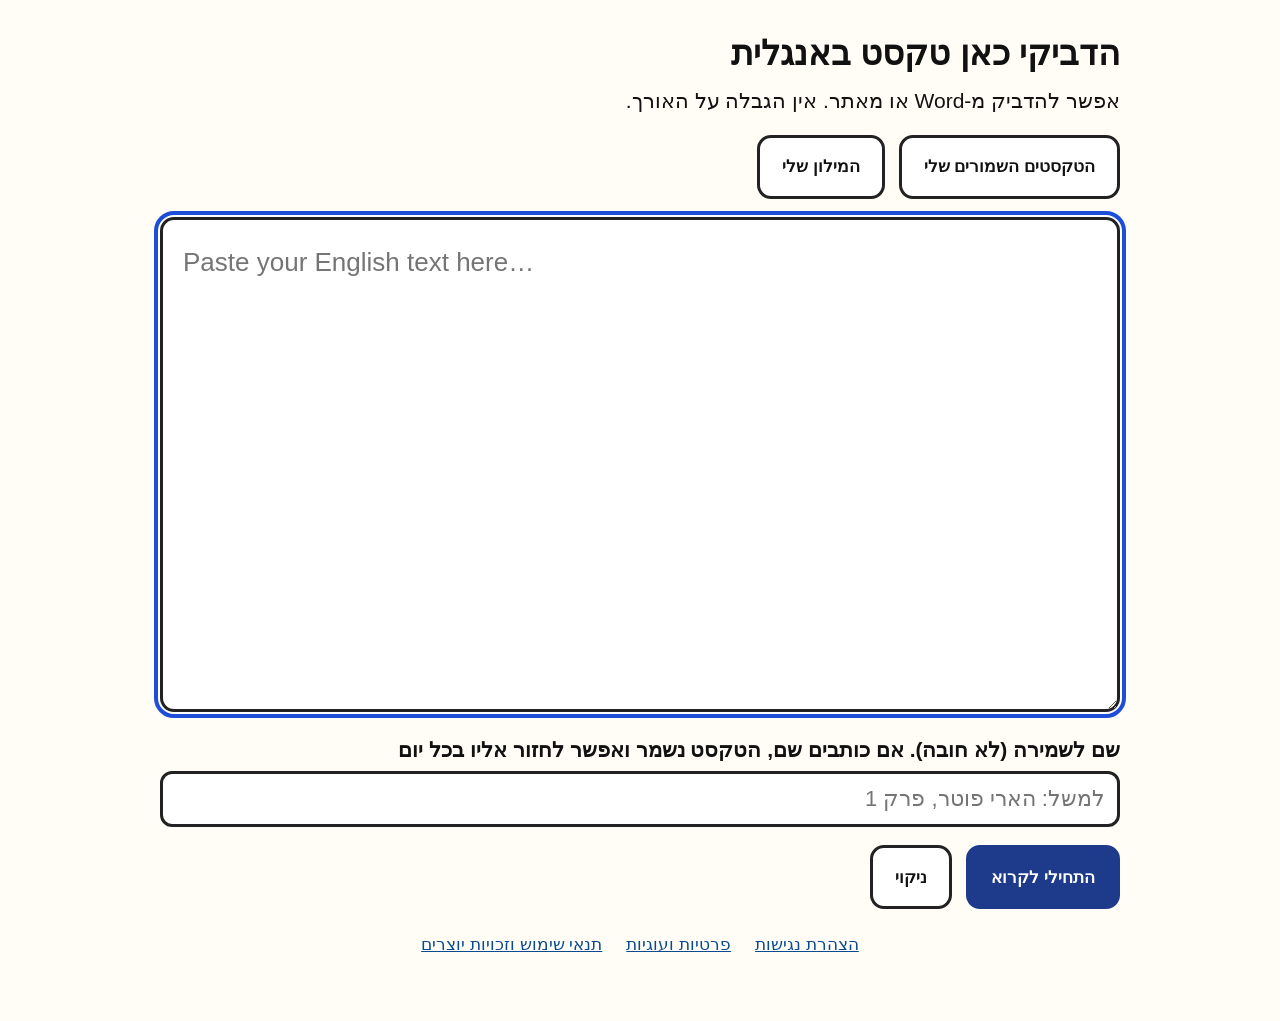
<file: index.html>
<!doctype html>
<html lang="he" dir="rtl" data-site-name="שומעת וקוראת">
<head>
<meta charset="utf-8">
<meta name="viewport" content="width=device-width, initial-scale=1, viewport-fit=cover">
<meta name="robots" content="noindex">
<meta http-equiv="Content-Security-Policy" content="default-src 'self'; script-src 'self'; style-src 'self'; img-src 'self' data:; connect-src 'self' https://translate.googleapis.com; font-src 'self'; object-src 'none'; base-uri 'self'; form-action 'none'">
<title>שומעת וקוראת</title>
<link rel="stylesheet" href="css/a11y-base.css">
<link rel="stylesheet" href="css/base.css">
<link rel="stylesheet" href="css/screens.css">
<link rel="stylesheet" href="css/dialogs.css">
<link rel="stylesheet" href="css/library.css">
<link rel="stylesheet" href="css/pocket.css">
<link rel="stylesheet" href="css/notes.css">
<link rel="stylesheet" href="css/text-edit.css">
<link rel="stylesheet" href="css/phone.css">
<script src="js/shared/error-boundary.js"></script>
</head>
<body>

<!-- ============ מסך הדבקה ============ -->
<main id="editView" hidden>
  <h1>הדביקי כאן טקסט באנגלית</h1>
  <p class="sub">אפשר להדביק מ-Word או מאתר. אין הגבלה על האורך.</p>
  <div class="shelfRow">
    <button class="btn wide" id="libBtn" type="button">הטקסטים השמורים שלי</button>
    <button class="btn wide" type="button" data-open-pocket>המילון שלי</button>
  </div>
  <textarea id="src" lang="en" dir="ltr" spellcheck="false" aria-label="תיבת טקסט באנגלית" placeholder="Paste your English text here…"></textarea>
  <div class="saveRow">
    <label class="saveLabel" for="saveName">שם לשמירה (לא חובה). אם כותבים שם, הטקסט נשמר ואפשר לחזור אליו בכל יום</label>
    <input id="saveName" type="text" maxlength="60" autocomplete="off" placeholder="למשל: הארי פוטר, פרק 1">
  </div>
  <div class="row">
    <button class="btn wide primary" id="startBtn" type="button">התחילי לקרוא</button>
    <button class="btn wide" id="clearBtn" type="button">ניקוי</button>
    <button class="btn wide" id="backBtn" type="button" hidden>חזרה לטקסט הקודם</button>
    <span id="count" aria-live="polite"></span>
  </div>
  <nav class="site-legal" aria-label="מידע משפטי"><a href="legal/accessibility.html">הצהרת נגישות</a><a href="legal/privacy.html">פרטיות ועוגיות</a><a href="legal/terms.html">תנאי שימוש וזכויות יוצרים</a></nav>
</main>

<!-- ============ מסך הקריאה ============ -->
<main id="readView" hidden>
  <a class="skip-link" href="#page">דילוג לטקסט</a>
  <h1 class="sr-only">הטקסט לקריאה</h1>
  <div id="topbar">
    <button class="btn small wide" id="newBtn" type="button">טקסט חדש</button>
    <button class="btn small wide" id="setBtn" type="button">הגדרות</button>
    <button class="btn small sz" id="fontDown" type="button" aria-label="הקטנת הטקסט">A−</button>
    <button class="btn small sz" id="fontUp" type="button" aria-label="הגדלת הטקסט">A+</button>
    <span class="spacer"></span>
    <span id="where" aria-live="off"></span>
    <div id="prog"><div id="progFill"></div></div>
  </div>

  <div id="titleBar">
    <label class="sr-only" for="textTitle">כותרת הטקסט</label>
    <input id="textTitle" type="text" maxlength="60" autocomplete="off" placeholder="כותרת לטקסט (עברית או אנגלית)">
    <div id="textTools">
      <button class="btn small" id="editBtn" type="button" aria-label="עריכת הטקסט">עריכה</button>
      <button class="btn small" id="noteBtn" type="button">הערה</button>
    </div>
  </div>

  <section id="editPane" aria-label="עריכת הטקסט">
    <p class="editHint">אפשר למחוק, להקליד, להוסיף מילים או הערות בסוגריים. השינוי נשמר רק אחרי לחיצה על "שמירה".</p>
    <div class="editBtns">
      <button class="btn small wide primary" id="editSaveStart" type="button">שמירה והקראה מההתחלה</button>
      <button class="btn small wide" id="editSaveHere" type="button">שמירה והמשך מאותו מקום</button>
      <button class="btn small wide" id="editClear" type="button">מחיקת כל הטקסט</button>
      <button class="btn small wide" id="editCancel" type="button">ביטול</button>
    </div>
    <label class="sr-only" for="editText">עריכת הטקסט</label>
    <textarea id="editText" lang="en" dir="ltr" spellcheck="false"></textarea>
  </section>

  <div id="page" tabindex="0" role="region" aria-label="הטקסט לקריאה"><div id="text" lang="en"></div></div>

  <div id="controls">
    <div id="nav">
      <button class="btn flip" id="sPrev" type="button" aria-label="משפט אחורה">
        <svg aria-hidden="true" focusable="false" viewBox="0 0 24 24"><path d="M3 5l9 7-9 7zM12 5l9 7-9 7z"/></svg>משפט</button>
      <button class="btn flip" id="wPrev" type="button" aria-label="מילה אחורה">
        <svg aria-hidden="true" focusable="false" viewBox="0 0 24 24"><path d="M7 4l12 8-12 8z"/></svg>מילה</button>

      <button class="btn wide primary" id="playBtn" type="button" aria-label="הפעלה">
        <svg aria-hidden="true" focusable="false" id="icPlay" viewBox="0 0 24 24"><path d="M7 4l12 8-12 8z"/></svg>
        <svg aria-hidden="true" focusable="false" id="icPause" viewBox="0 0 24 24" hidden><rect x="6" y="4" width="4.5" height="16"/><rect x="13.5" y="4" width="4.5" height="16"/></svg>
        <span id="playTxt">הפעלה</span></button>

      <button class="btn" id="wNext" type="button" aria-label="מילה קדימה">
        <svg aria-hidden="true" focusable="false" viewBox="0 0 24 24"><path d="M7 4l12 8-12 8z"/></svg>מילה</button>
      <button class="btn" id="sNext" type="button" aria-label="משפט קדימה">
        <svg aria-hidden="true" focusable="false" viewBox="0 0 24 24"><path d="M3 5l9 7-9 7zM12 5l9 7-9 7z"/></svg>משפט</button>
    </div>
    <button class="btn small wide" id="moreBtn" type="button" aria-expanded="false" aria-controls="tools">מהירות, מילון ועוד ▲</button>
    <div id="tools">
      <button class="btn flip" id="pPrev" type="button" aria-label="פסקה אחורה">
        <svg aria-hidden="true" focusable="false" viewBox="0 0 24 24"><path d="M3 5l11 7-11 7z"/><rect x="17" y="5" width="3.5" height="14"/></svg>פסקה</button>
      <button class="btn" id="pNext" type="button" aria-label="פסקה קדימה">
        <svg aria-hidden="true" focusable="false" viewBox="0 0 24 24"><path d="M3 5l11 7-11 7z"/><rect x="17" y="5" width="3.5" height="14"/></svg>פסקה</button>
      <div class="speed">
        <span>מהירות</span>
        <button class="btn small" id="rateDown" type="button" aria-label="לאט יותר">−</button>
        <span id="rateVal" aria-live="polite">0.65</span>
        <button class="btn small" id="rateUp" type="button" aria-label="מהר יותר">+</button>
      </div>
      <div class="speed">
        <span>סנכרון</span>
        <button class="btn small" id="leadDown" type="button" aria-label="להקדים פחות את הסימון">−</button>
        <span id="leadVal" aria-live="polite">2</span>
        <button class="btn small" id="leadUp" type="button" aria-label="להקדים יותר את הסימון">+</button>
      </div>
      <div class="hlRow">
        <button class="btn small" id="hlWordBtn" type="button" aria-pressed="true" aria-label="סימון המילה הכתום">מילה: דולק</button>
        <button class="btn small" id="hlSentBtn" type="button" aria-pressed="true" aria-label="סימון המשפט הכתום">משפט: דולק</button>
      </div>
      <button class="btn small wide" id="dictBtn" type="button">מילון</button>
      <button class="btn small wide primary" id="newWordBtn" type="button">מילה חדשה</button>
      <button class="btn small wide" type="button" data-open-pocket>המילון שלי</button>
      <button class="btn small wide" id="saveBtn" type="button">שמירת הטקסט</button>
      <button class="btn small wide" id="restartBtn" type="button">מההתחלה</button>
    </div>
  </div>
</main>

<!-- ============ הגדרות ============ -->
<div id="settings" hidden role="dialog" aria-modal="true" aria-label="הגדרות">
  <div id="settingsBox">
    <h2>הגדרות</h2>
    <label for="voiceSel">קול</label>
    <select id="voiceSel"></select>
    <p id="voiceNote"></p>
    <div class="row"><button class="btn small wide" id="testBtn" type="button">שמעי דוגמה</button></div>

    <label>גודל הטקסט</label>
    <div class="sizeRow">
      <button class="btn small" id="sizeDown" type="button" aria-label="הקטנה">A−</button>
      <span id="sizeVal"></span>
      <button class="btn small" id="sizeUp" type="button" aria-label="הגדלה">A+</button>
    </div>

    <div class="row"><button class="btn wide primary" id="closeSet" type="button">סגירה</button></div>
    <nav class="site-legal" aria-label="מידע משפטי"><a href="legal/accessibility.html">הצהרת נגישות</a><a href="legal/privacy.html">פרטיות ועוגיות</a><a href="legal/terms.html">תנאי שימוש וזכויות יוצרים</a></nav>
  </div>
</div>

<!-- ============ מילון ============ -->
<div id="dict" hidden role="dialog" aria-modal="true" aria-label="מילון">
  <div id="dictBox">
    <div id="dictWord" lang="en" dir="ltr"></div>
    <div id="dictHe" lang="he" dir="rtl" aria-live="polite"></div>
    <div id="dictSentenceOut" lang="he" dir="rtl" aria-live="polite" hidden></div>
    <div class="pocketAct">
      <button class="btn small wide" id="dictPocketBtn" type="button" hidden>מילה חדשה: להוסיף למילון שלי</button>
      <p id="dictPocketNote" aria-live="polite"></p>
    </div>
    <div class="row">
      <button class="btn small wide" id="dictSay" type="button">שמעי את המילה</button>
      <button class="btn small wide" id="dictSentence" type="button">תרגום המשפט</button>
      <button class="btn wide primary" id="dictClose" type="button">סגירה</button>
    </div>
  </div>
</div>

<!-- ============ הטקסטים השמורים ============ -->
<div id="library" class="sheet" hidden role="dialog" aria-modal="true" aria-labelledby="libraryTitle">
  <div class="sheetBox">
    <h2 id="libraryTitle">הטקסטים השמורים שלי</h2>
    <p id="libraryEmpty" class="sheetNote">עוד אין טקסטים שמורים. כשכותבים שם בתיבת "שם לשמירה", או לוחצים על "שמירת הטקסט" בזמן קריאה, הטקסט מופיע כאן.</p>
    <div id="libraryList"></div>
    <div class="row sheetBtns"><button class="btn wide primary" id="libraryClose" type="button">סגירה</button></div>
  </div>
</div>

<!-- ============ שמירת הטקסט בשם ============ -->
<div id="saveText" class="sheet" hidden role="dialog" aria-modal="true" aria-labelledby="saveTextTitle">
  <div class="sheetBox">
    <h2 id="saveTextTitle">שמירת הטקסט</h2>
    <label class="saveLabel" for="saveTitle">שם לטקסט</label>
    <input id="saveTitle" type="text" maxlength="60" autocomplete="off" placeholder="למשל: הארי פוטר, פרק 1">
    <p class="sheetNote">אם כבר שמור טקסט באותו שם, הוא יוחלף.</p>
    <div class="row sheetBtns">
      <button class="btn wide primary" id="saveConfirm" type="button">שמירה</button>
      <button class="btn wide" id="saveCancel" type="button">ביטול</button>
    </div>
  </div>
</div>

<!-- ============ מילון הכיס ============ -->
<div id="pocket" class="sheet" hidden role="dialog" aria-modal="true" aria-labelledby="pocketTitle">
  <div class="sheetBox">
    <h2 id="pocketTitle">המילון שלי</h2>
    <p id="pocketEmpty" class="sheetNote">עוד אין מילים. בזמן קריאה לוחצים על מילה, על "מילון", ואז על "הוסיפי למילון שלי". המילה תסומן בירוק בכל טקסט שבו היא מופיעה.</p>
    <button class="btn small wide" id="pocketCopyAll" type="button" hidden>העתקת כל המילים לוורד</button>
    <div id="pocketList"></div>
    <div class="row sheetBtns"><button class="btn wide primary" id="pocketClose" type="button">סגירה</button></div>
  </div>
</div>

<!-- ============ הערות על מילים ============ -->
<div id="notes" class="sheet" hidden role="dialog" aria-modal="true" aria-labelledby="notesTitle">
  <div class="sheetBox">
    <h2 id="notesTitle">הערות</h2>
    <p class="sheetNote">הערה חדשה על: <strong id="notesTarget" lang="en" dir="ltr"></strong></p>
    <label class="saveLabel" for="noteInput">ההערה (עברית או אנגלית)</label>
    <textarea id="noteInput" class="noteField" dir="auto" maxlength="500"></textarea>
    <div class="row"><button class="btn small wide primary" id="noteAdd" type="button">הוספת הערה</button></div>
    <h3 class="notesHead">ההערות שכבר יש בטקסט הזה</h3>
    <p id="notesEmpty" class="sheetNote">עוד אין הערות בטקסט הזה.</p>
    <div id="notesList"></div>
    <div class="row sheetBtns"><button class="btn wide primary" id="notesClose" type="button">סגירה</button></div>
  </div>
</div>

<div id="toast" hidden role="status"></div>

<script src="js/shared/safe-storage.js"></script>
<script src="js/shared/dom-build.js"></script>
<script src="js/shared/a11y-helpers.js"></script>
<script src="js/shared/consent-gate.js"></script>
<script src="js/state.js"></script>
<script src="js/text-parse.js"></script>
<script src="js/highlight.js"></script>
<script src="js/highlight-toggle.js"></script>
<script src="js/voices.js"></script>
<script src="js/speech.js"></script>
<script src="js/navigation.js"></script>
<script src="js/dictionary.js"></script>
<script src="js/context-translate.js"></script>
<script src="js/sentence-translate.js"></script>
<script src="js/pocket/pocket-store.js"></script>
<script src="js/pocket/pocket-markers.js"></script>
<script src="js/pocket/pocket-copy.js"></script>
<script src="js/pocket/pocket-add.js"></script>
<script src="js/pocket/pocket-edit.js"></script>
<script src="js/pocket/pocket-ui.js"></script>
<script src="js/library/library-store.js"></script>
<script src="js/library/library-ui.js"></script>
<script src="js/library/library-rename.js"></script>
<script src="js/edit/word-diff.js"></script>
<script src="js/notes/notes-store.js"></script>
<script src="js/notes/notes-marks.js"></script>
<script src="js/notes/notes-ui.js"></script>
<script src="js/edit/text-edit.js"></script>
<script src="js/screens.js"></script>
<script src="js/events.js"></script>
<script src="js/library/library-events.js"></script>
<script src="js/pocket/pocket-events.js"></script>
<script src="js/notes/notes-events.js"></script>
<script src="js/edit/text-edit-events.js"></script>
<script src="js/boot.js"></script>
</body>
</html>
</file>
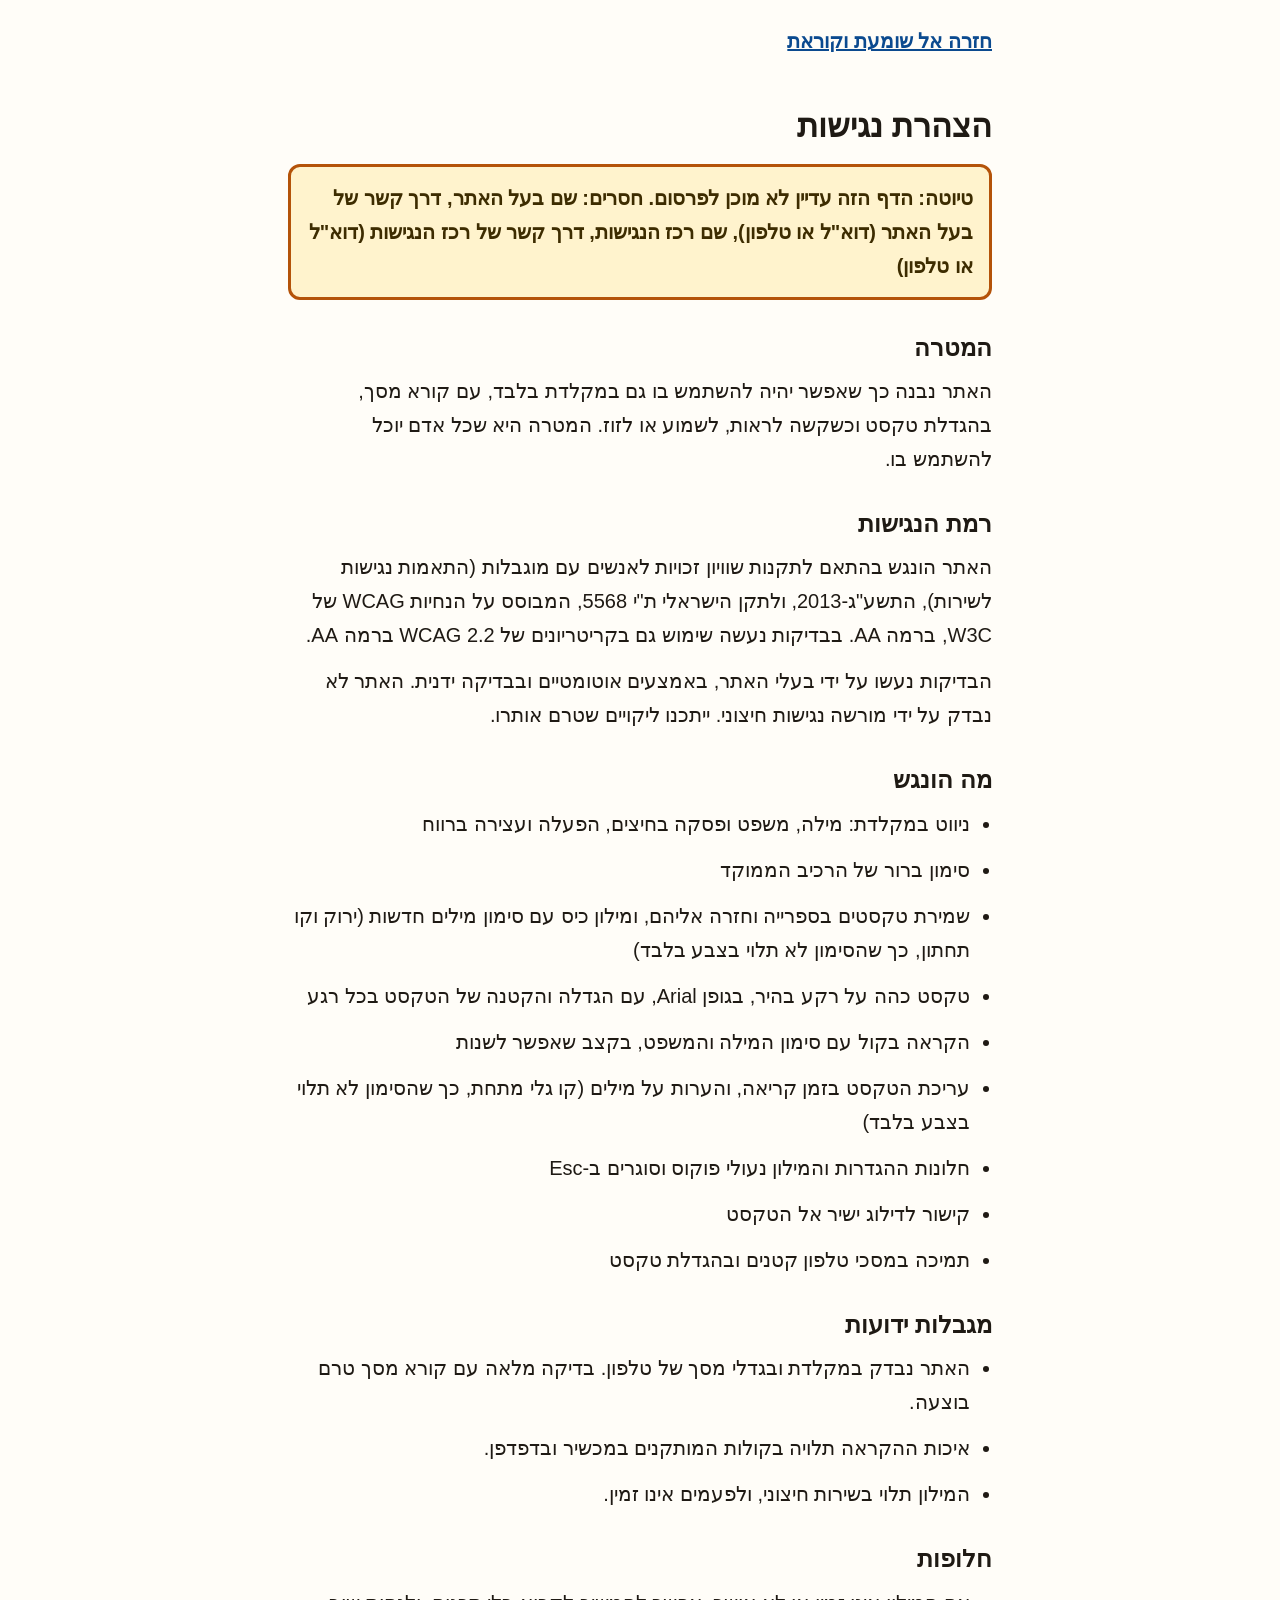
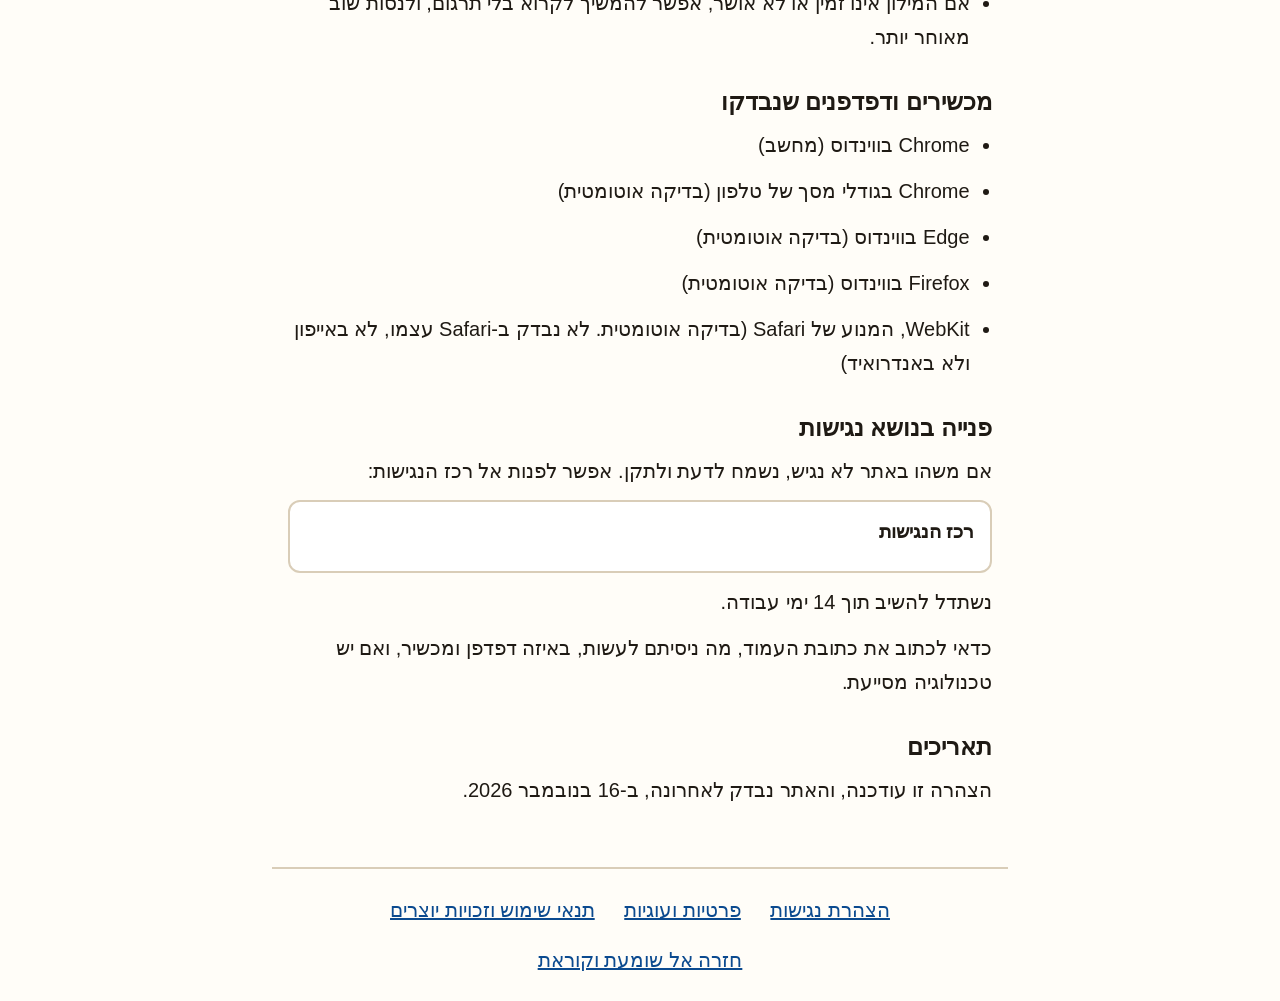
<file: legal/accessibility.html>
<!doctype html>
<html lang="he" dir="rtl">
<head>
<meta charset="utf-8">
<meta name="viewport" content="width=device-width, initial-scale=1">
<meta name="robots" content="noindex">
<meta http-equiv="Content-Security-Policy" content="default-src 'self'; script-src 'self'; style-src 'self'; img-src 'self' data:; object-src 'none'; base-uri 'self'; form-action 'none'">
<title>הצהרת נגישות | שומעת וקוראת</title>
<link rel="stylesheet" href="legal.css">
</head>
<body>
<a class="skip-link" href="#main">דילוג לתוכן הראשי</a>
<header class="legal-head">
  <a class="back" href="../index.html">חזרה אל שומעת וקוראת</a>
</header>
<main id="main" tabindex="-1">
<h1>הצהרת נגישות</h1>
<div class="draft-banner" role="note">טיוטה: הדף הזה עדיין לא מוכן לפרסום. חסרים: שם בעל האתר, דרך קשר של בעל האתר (דוא&quot;ל או טלפון), שם רכז הנגישות, דרך קשר של רכז הנגישות (דוא&quot;ל או טלפון)</div>
<h2>המטרה</h2>
<p>האתר נבנה כך שאפשר יהיה להשתמש בו גם במקלדת בלבד, עם קורא מסך, בהגדלת טקסט וכשקשה לראות, לשמוע או לזוז. המטרה היא שכל אדם יוכל להשתמש בו.</p>
<h2>רמת הנגישות</h2>
<p>האתר הונגש בהתאם לתקנות שוויון זכויות לאנשים עם מוגבלות (התאמות נגישות לשירות), התשע&quot;ג-2013, ולתקן הישראלי ת&quot;י 5568, המבוסס על הנחיות WCAG של W3C, ברמה AA. בבדיקות נעשה שימוש גם בקריטריונים של WCAG 2.2 ברמה AA.</p>
<p>הבדיקות נעשו על ידי בעלי האתר, באמצעים אוטומטיים ובבדיקה ידנית. האתר לא נבדק על ידי מורשה נגישות חיצוני. ייתכנו ליקויים שטרם אותרו.</p>
<h2>מה הונגש</h2>
<ul>
<li>ניווט במקלדת: מילה, משפט ופסקה בחיצים, הפעלה ועצירה ברווח</li>
<li>סימון ברור של הרכיב הממוקד</li>
<li>שמירת טקסטים בספרייה וחזרה אליהם, ומילון כיס עם סימון מילים חדשות (ירוק וקו תחתון, כך שהסימון לא תלוי בצבע בלבד)</li>
<li>טקסט כהה על רקע בהיר, בגופן Arial, עם הגדלה והקטנה של הטקסט בכל רגע</li>
<li>הקראה בקול עם סימון המילה והמשפט, בקצב שאפשר לשנות</li>
<li>עריכת הטקסט בזמן קריאה, והערות על מילים (קו גלי מתחת, כך שהסימון לא תלוי בצבע בלבד)</li>
<li>חלונות ההגדרות והמילון נעולי פוקוס וסוגרים ב-Esc</li>
<li>קישור לדילוג ישיר אל הטקסט</li>
<li>תמיכה במסכי טלפון קטנים ובהגדלת טקסט</li>
</ul>
<h2>מגבלות ידועות</h2>
<ul>
<li>האתר נבדק במקלדת ובגדלי מסך של טלפון. בדיקה מלאה עם קורא מסך טרם בוצעה.</li>
<li>איכות ההקראה תלויה בקולות המותקנים במכשיר ובדפדפן.</li>
<li>המילון תלוי בשירות חיצוני, ולפעמים אינו זמין.</li>
</ul>
<h2>חלופות</h2>
<ul>
<li>אם המילון אינו זמין או לא אושר, אפשר להמשיך לקרוא בלי תרגום, ולנסות שוב מאוחר יותר.</li>
</ul>
<h2>מכשירים ודפדפנים שנבדקו</h2>
<ul>
<li>Chrome בווינדוס (מחשב)</li>
<li>Chrome בגודלי מסך של טלפון (בדיקה אוטומטית)</li>
<li>Edge בווינדוס (בדיקה אוטומטית)</li>
<li>Firefox בווינדוס (בדיקה אוטומטית)</li>
<li>WebKit, המנוע של Safari (בדיקה אוטומטית. לא נבדק ב-Safari עצמו, לא באייפון ולא באנדרואיד)</li>
</ul>
<h2>פנייה בנושא נגישות</h2>
<p>אם משהו באתר לא נגיש, נשמח לדעת ולתקן. אפשר לפנות אל רכז הנגישות:</p>
<div class="item"><h3>רכז הנגישות</h3><dl></dl></div>
<p>נשתדל להשיב תוך 14 ימי עבודה.</p>
<p>כדאי לכתוב את כתובת העמוד, מה ניסיתם לעשות, באיזה דפדפן ומכשיר, ואם יש טכנולוגיה מסייעת.</p>
<h2>תאריכים</h2>
<p>הצהרה זו עודכנה, והאתר נבדק לאחרונה, ב-16 בנובמבר 2026.</p>

</main>
<footer class="legal-foot">
  <nav aria-label="מידע משפטי">
    <a href="accessibility.html">הצהרת נגישות</a>
    <a href="privacy.html">פרטיות ועוגיות</a>
    <a href="terms.html">תנאי שימוש וזכויות יוצרים</a>
    <a href="../index.html">חזרה אל שומעת וקוראת</a>
  </nav>
</footer>

</body>
</html>
</file>
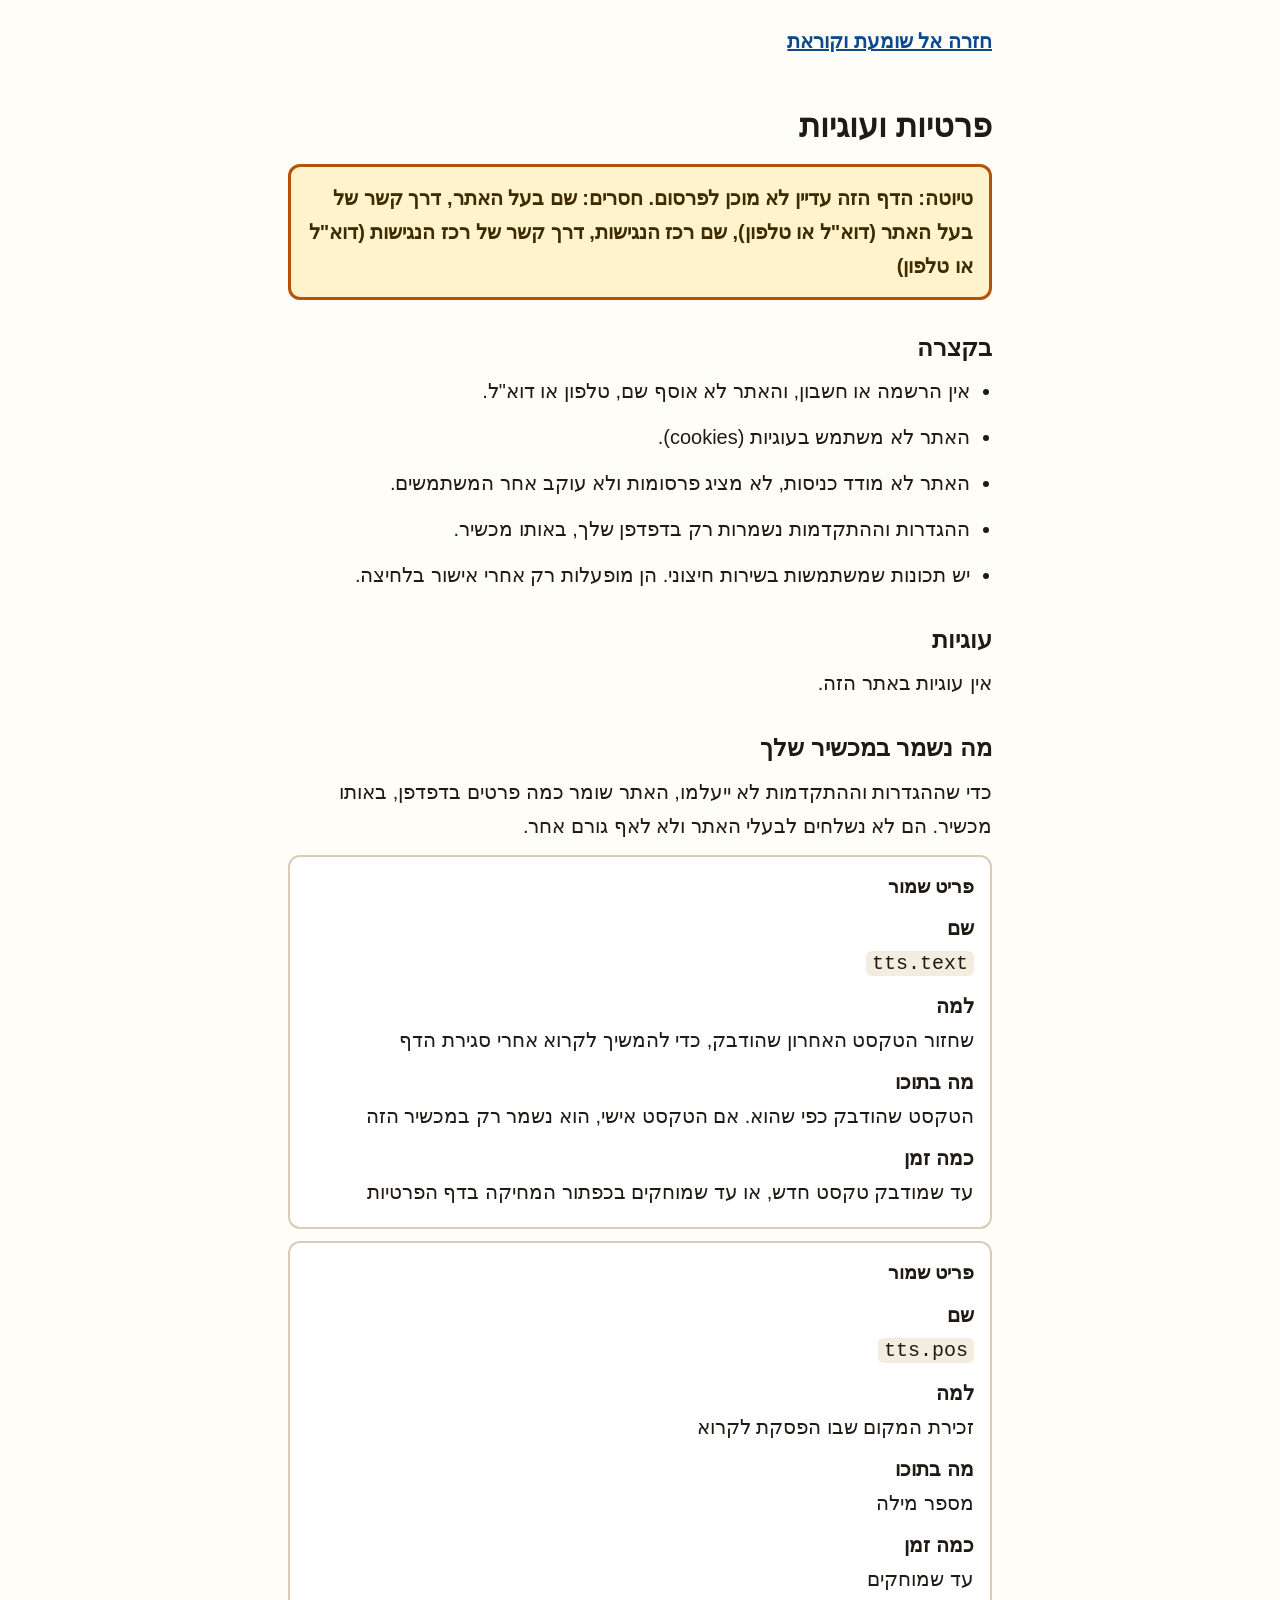
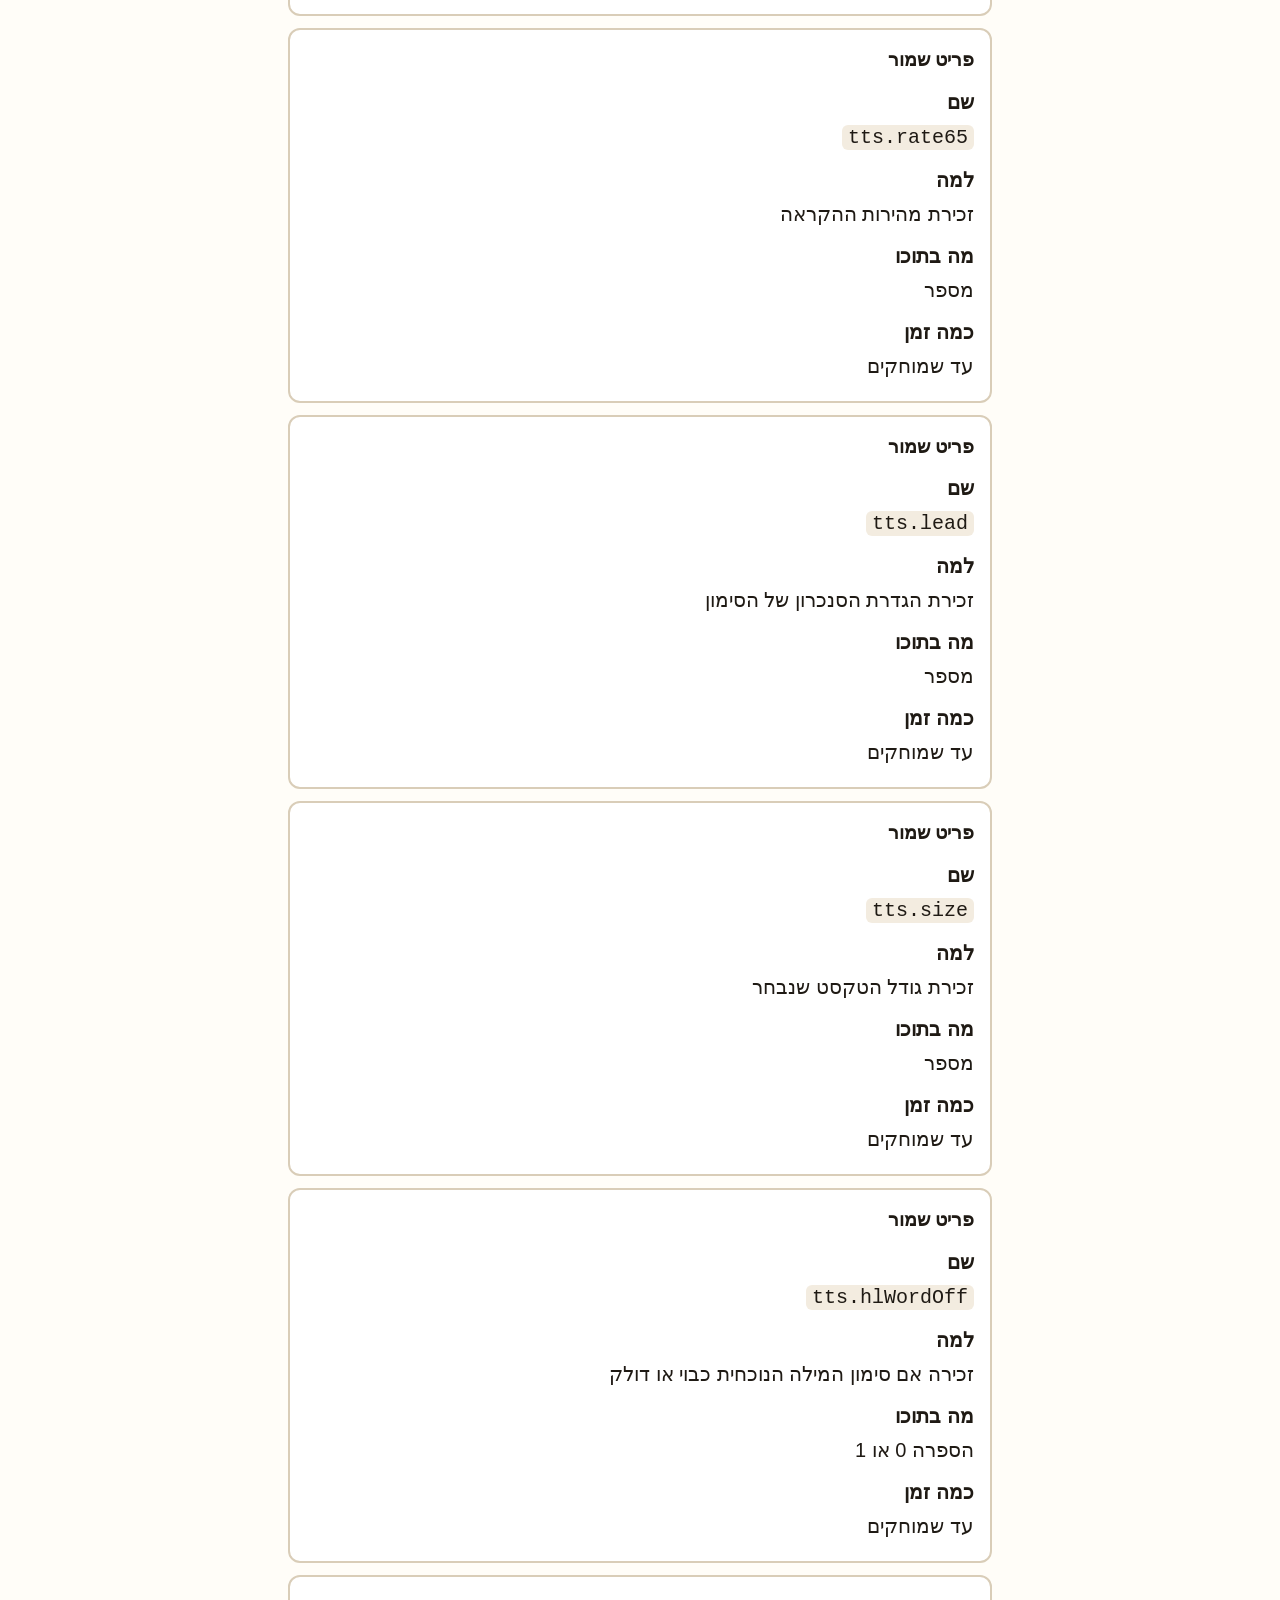
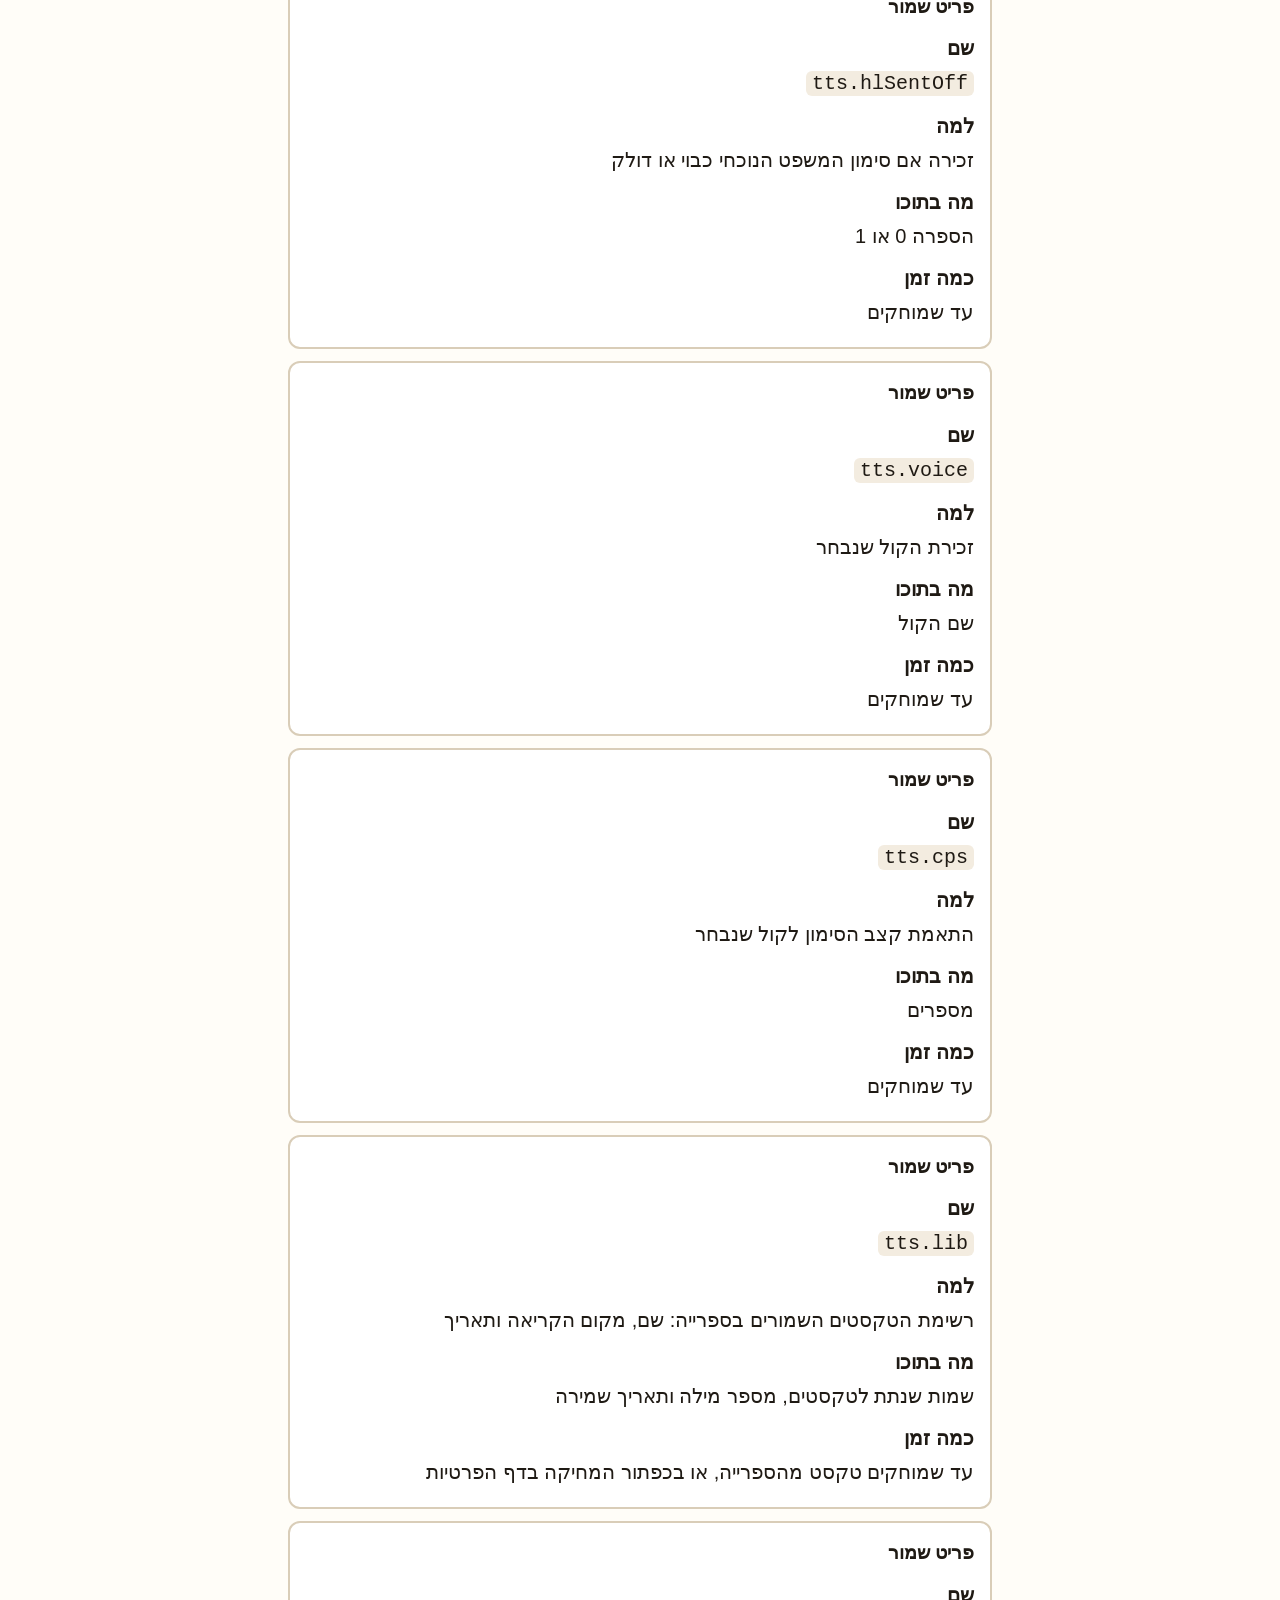
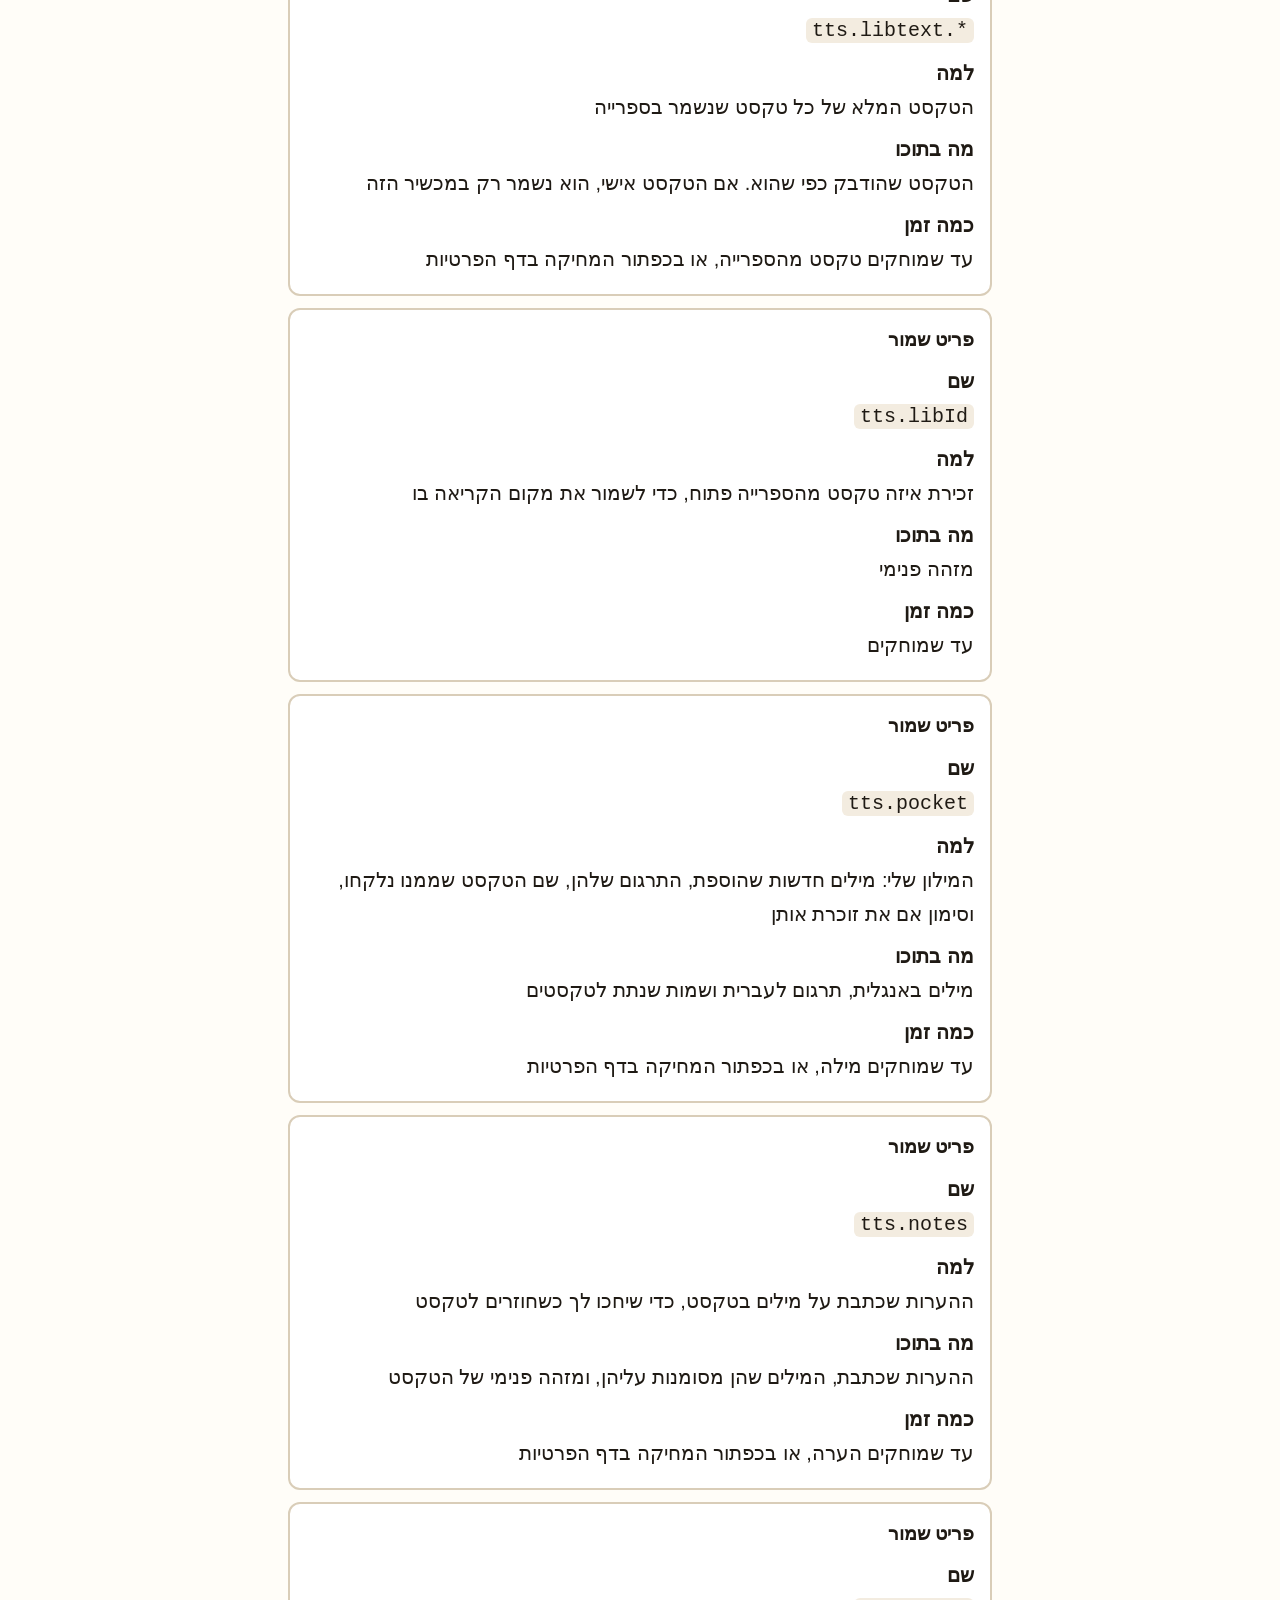
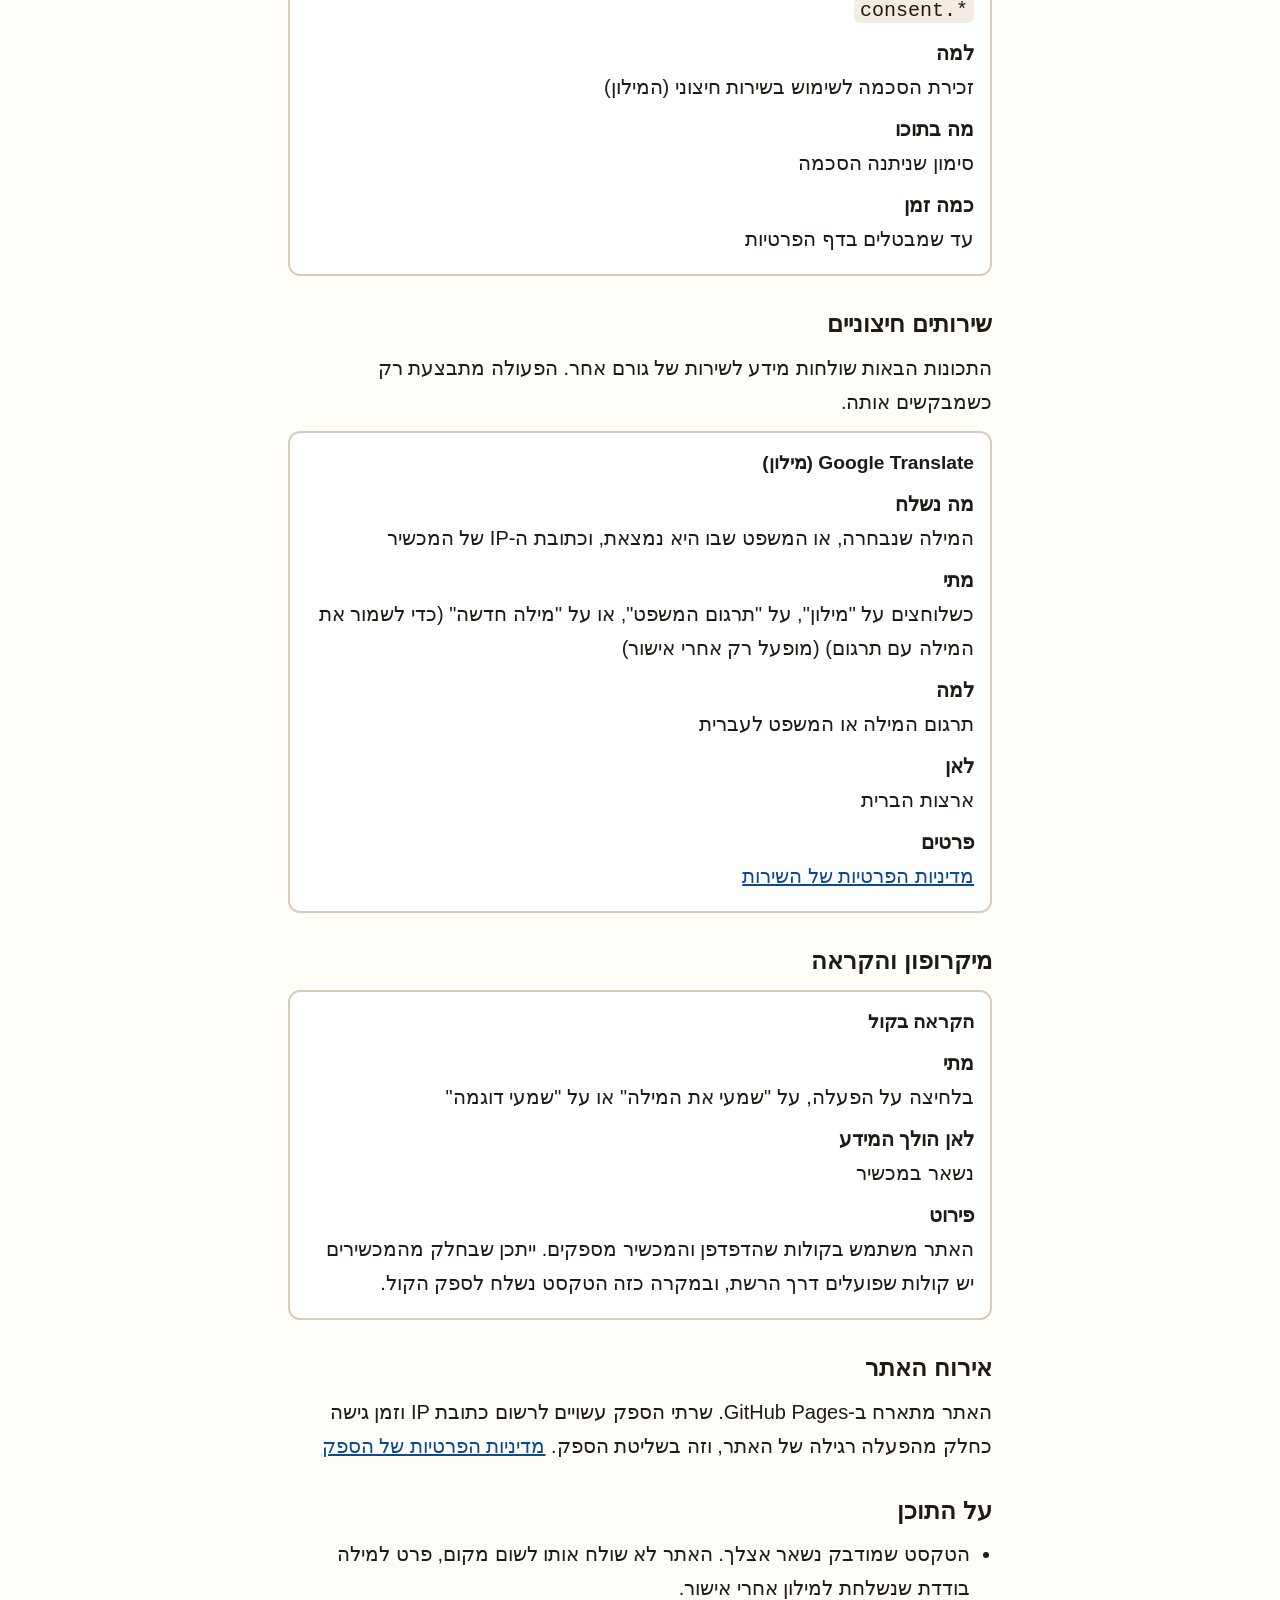
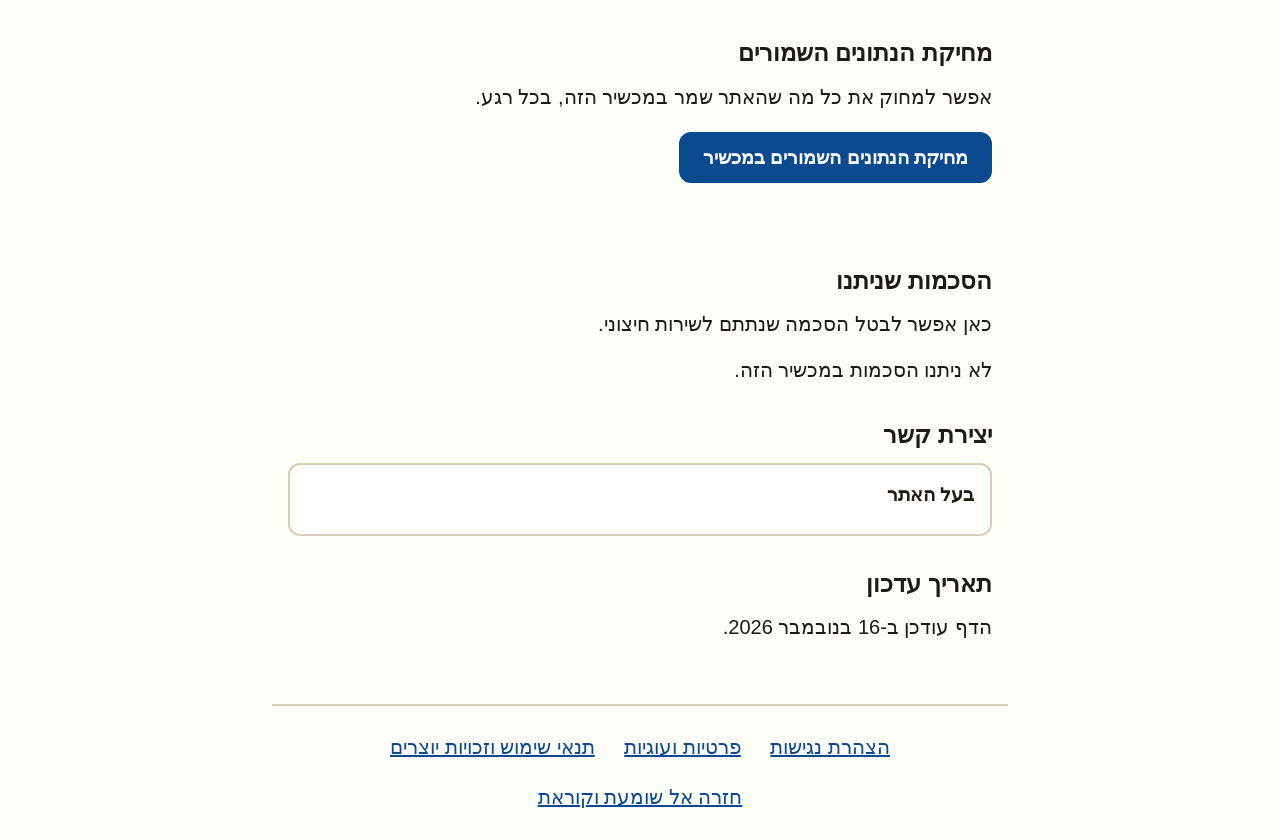
<file: legal/privacy.html>
<!doctype html>
<html lang="he" dir="rtl">
<head>
<meta charset="utf-8">
<meta name="viewport" content="width=device-width, initial-scale=1">
<meta name="robots" content="noindex">
<meta http-equiv="Content-Security-Policy" content="default-src 'self'; script-src 'self'; style-src 'self'; img-src 'self' data:; object-src 'none'; base-uri 'self'; form-action 'none'">
<title>פרטיות ועוגיות | שומעת וקוראת</title>
<link rel="stylesheet" href="legal.css">
</head>
<body>
<a class="skip-link" href="#main">דילוג לתוכן הראשי</a>
<header class="legal-head">
  <a class="back" href="../index.html">חזרה אל שומעת וקוראת</a>
</header>
<main id="main" tabindex="-1">
<h1>פרטיות ועוגיות</h1>
<div class="draft-banner" role="note">טיוטה: הדף הזה עדיין לא מוכן לפרסום. חסרים: שם בעל האתר, דרך קשר של בעל האתר (דוא&quot;ל או טלפון), שם רכז הנגישות, דרך קשר של רכז הנגישות (דוא&quot;ל או טלפון)</div>
<h2>בקצרה</h2>
<ul>
<li>אין הרשמה או חשבון, והאתר לא אוסף שם, טלפון או דוא&quot;ל.</li>
<li>האתר לא משתמש בעוגיות (cookies).</li>
<li>האתר לא מודד כניסות, לא מציג פרסומות ולא עוקב אחר המשתמשים.</li>
<li>ההגדרות וההתקדמות נשמרות רק בדפדפן שלך, באותו מכשיר.</li>
<li>יש תכונות שמשתמשות בשירות חיצוני. הן מופעלות רק אחרי אישור בלחיצה.</li>
</ul>
<h2>עוגיות</h2>
<p>אין עוגיות באתר הזה.</p>
<h2>מה נשמר במכשיר שלך</h2>
<p>כדי שההגדרות וההתקדמות לא ייעלמו, האתר שומר כמה פרטים בדפדפן, באותו מכשיר. הם לא נשלחים לבעלי האתר ולא לאף גורם אחר.</p>
<div class="item"><h3>פריט שמור</h3><dl><dt>שם</dt><dd><code>tts.text</code></dd><dt>למה</dt><dd>שחזור הטקסט האחרון שהודבק, כדי להמשיך לקרוא אחרי סגירת הדף</dd><dt>מה בתוכו</dt><dd>הטקסט שהודבק כפי שהוא. אם הטקסט אישי, הוא נשמר רק במכשיר הזה</dd><dt>כמה זמן</dt><dd>עד שמודבק טקסט חדש, או עד שמוחקים בכפתור המחיקה בדף הפרטיות</dd></dl></div>
<div class="item"><h3>פריט שמור</h3><dl><dt>שם</dt><dd><code>tts.pos</code></dd><dt>למה</dt><dd>זכירת המקום שבו הפסקת לקרוא</dd><dt>מה בתוכו</dt><dd>מספר מילה</dd><dt>כמה זמן</dt><dd>עד שמוחקים</dd></dl></div>
<div class="item"><h3>פריט שמור</h3><dl><dt>שם</dt><dd><code>tts.rate65</code></dd><dt>למה</dt><dd>זכירת מהירות ההקראה</dd><dt>מה בתוכו</dt><dd>מספר</dd><dt>כמה זמן</dt><dd>עד שמוחקים</dd></dl></div>
<div class="item"><h3>פריט שמור</h3><dl><dt>שם</dt><dd><code>tts.lead</code></dd><dt>למה</dt><dd>זכירת הגדרת הסנכרון של הסימון</dd><dt>מה בתוכו</dt><dd>מספר</dd><dt>כמה זמן</dt><dd>עד שמוחקים</dd></dl></div>
<div class="item"><h3>פריט שמור</h3><dl><dt>שם</dt><dd><code>tts.size</code></dd><dt>למה</dt><dd>זכירת גודל הטקסט שנבחר</dd><dt>מה בתוכו</dt><dd>מספר</dd><dt>כמה זמן</dt><dd>עד שמוחקים</dd></dl></div>
<div class="item"><h3>פריט שמור</h3><dl><dt>שם</dt><dd><code>tts.hlWordOff</code></dd><dt>למה</dt><dd>זכירה אם סימון המילה הנוכחית כבוי או דולק</dd><dt>מה בתוכו</dt><dd>הספרה 0 או 1</dd><dt>כמה זמן</dt><dd>עד שמוחקים</dd></dl></div>
<div class="item"><h3>פריט שמור</h3><dl><dt>שם</dt><dd><code>tts.hlSentOff</code></dd><dt>למה</dt><dd>זכירה אם סימון המשפט הנוכחי כבוי או דולק</dd><dt>מה בתוכו</dt><dd>הספרה 0 או 1</dd><dt>כמה זמן</dt><dd>עד שמוחקים</dd></dl></div>
<div class="item"><h3>פריט שמור</h3><dl><dt>שם</dt><dd><code>tts.voice</code></dd><dt>למה</dt><dd>זכירת הקול שנבחר</dd><dt>מה בתוכו</dt><dd>שם הקול</dd><dt>כמה זמן</dt><dd>עד שמוחקים</dd></dl></div>
<div class="item"><h3>פריט שמור</h3><dl><dt>שם</dt><dd><code>tts.cps</code></dd><dt>למה</dt><dd>התאמת קצב הסימון לקול שנבחר</dd><dt>מה בתוכו</dt><dd>מספרים</dd><dt>כמה זמן</dt><dd>עד שמוחקים</dd></dl></div>
<div class="item"><h3>פריט שמור</h3><dl><dt>שם</dt><dd><code>tts.lib</code></dd><dt>למה</dt><dd>רשימת הטקסטים השמורים בספרייה: שם, מקום הקריאה ותאריך</dd><dt>מה בתוכו</dt><dd>שמות שנתת לטקסטים, מספר מילה ותאריך שמירה</dd><dt>כמה זמן</dt><dd>עד שמוחקים טקסט מהספרייה, או בכפתור המחיקה בדף הפרטיות</dd></dl></div>
<div class="item"><h3>פריט שמור</h3><dl><dt>שם</dt><dd><code>tts.libtext.*</code></dd><dt>למה</dt><dd>הטקסט המלא של כל טקסט שנשמר בספרייה</dd><dt>מה בתוכו</dt><dd>הטקסט שהודבק כפי שהוא. אם הטקסט אישי, הוא נשמר רק במכשיר הזה</dd><dt>כמה זמן</dt><dd>עד שמוחקים טקסט מהספרייה, או בכפתור המחיקה בדף הפרטיות</dd></dl></div>
<div class="item"><h3>פריט שמור</h3><dl><dt>שם</dt><dd><code>tts.libId</code></dd><dt>למה</dt><dd>זכירת איזה טקסט מהספרייה פתוח, כדי לשמור את מקום הקריאה בו</dd><dt>מה בתוכו</dt><dd>מזהה פנימי</dd><dt>כמה זמן</dt><dd>עד שמוחקים</dd></dl></div>
<div class="item"><h3>פריט שמור</h3><dl><dt>שם</dt><dd><code>tts.pocket</code></dd><dt>למה</dt><dd>המילון שלי: מילים חדשות שהוספת, התרגום שלהן, שם הטקסט שממנו נלקחו, וסימון אם את זוכרת אותן</dd><dt>מה בתוכו</dt><dd>מילים באנגלית, תרגום לעברית ושמות שנתת לטקסטים</dd><dt>כמה זמן</dt><dd>עד שמוחקים מילה, או בכפתור המחיקה בדף הפרטיות</dd></dl></div>
<div class="item"><h3>פריט שמור</h3><dl><dt>שם</dt><dd><code>tts.notes</code></dd><dt>למה</dt><dd>ההערות שכתבת על מילים בטקסט, כדי שיחכו לך כשחוזרים לטקסט</dd><dt>מה בתוכו</dt><dd>ההערות שכתבת, המילים שהן מסומנות עליהן, ומזהה פנימי של הטקסט</dd><dt>כמה זמן</dt><dd>עד שמוחקים הערה, או בכפתור המחיקה בדף הפרטיות</dd></dl></div>
<div class="item"><h3>פריט שמור</h3><dl><dt>שם</dt><dd><code>consent.*</code></dd><dt>למה</dt><dd>זכירת הסכמה לשימוש בשירות חיצוני (המילון)</dd><dt>מה בתוכו</dt><dd>סימון שניתנה הסכמה</dd><dt>כמה זמן</dt><dd>עד שמבטלים בדף הפרטיות</dd></dl></div>
<h2>שירותים חיצוניים</h2>
<p>התכונות הבאות שולחות מידע לשירות של גורם אחר. הפעולה מתבצעת רק כשמבקשים אותה.</p>
<div class="item"><h3>Google Translate (מילון)</h3><dl><dt>מה נשלח</dt><dd>המילה שנבחרה, או המשפט שבו היא נמצאת, וכתובת ה-IP של המכשיר</dd><dt>מתי</dt><dd>כשלוחצים על &quot;מילון&quot;, על &quot;תרגום המשפט&quot;, או על &quot;מילה חדשה&quot; (כדי לשמור את המילה עם תרגום) (מופעל רק אחרי אישור)</dd><dt>למה</dt><dd>תרגום המילה או המשפט לעברית</dd><dt>לאן</dt><dd>ארצות הברית</dd><dt>פרטים</dt><dd><a href="https://policies.google.com/privacy" target="_blank" rel="noopener noreferrer">מדיניות הפרטיות של השירות</a></dd></dl></div>
<h2>מיקרופון והקראה</h2>
<div class="item"><h3>הקראה בקול</h3><dl><dt>מתי</dt><dd>בלחיצה על הפעלה, על &quot;שמעי את המילה&quot; או על &quot;שמעי דוגמה&quot;</dd><dt>לאן הולך המידע</dt><dd>נשאר במכשיר</dd><dt>פירוט</dt><dd>האתר משתמש בקולות שהדפדפן והמכשיר מספקים. ייתכן שבחלק מהמכשירים יש קולות שפועלים דרך הרשת, ובמקרה כזה הטקסט נשלח לספק הקול.</dd></dl></div>
<h2>אירוח האתר</h2>
<p>האתר מתארח ב-GitHub Pages. שרתי הספק עשויים לרשום כתובת IP וזמן גישה כחלק מהפעלה רגילה של האתר, וזה בשליטת הספק. <a href="https://docs.github.com/en/site-policy/privacy-policies/github-general-privacy-statement" target="_blank" rel="noopener noreferrer">מדיניות הפרטיות של הספק</a></p>
<h2>על התוכן</h2>
<ul>
<li>הטקסט שמודבק נשאר אצלך. האתר לא שולח אותו לשום מקום, פרט למילה בודדת שנשלחת למילון אחרי אישור.</li>
</ul>
<h2>מחיקת הנתונים השמורים</h2>
<p>אפשר למחוק את כל מה שהאתר שמר במכשיר הזה, בכל רגע.</p>
<button type="button" class="btn" data-clear-data data-keys="[&quot;tts.text&quot;, &quot;tts.pos&quot;, &quot;tts.rate65&quot;, &quot;tts.lead&quot;, &quot;tts.size&quot;, &quot;tts.hlWordOff&quot;, &quot;tts.hlSentOff&quot;, &quot;tts.voice&quot;, &quot;tts.cps&quot;, &quot;tts.lib&quot;, &quot;tts.libtext.*&quot;, &quot;tts.libId&quot;, &quot;tts.pocket&quot;, &quot;tts.notes&quot;, &quot;consent.*&quot;, &quot;consent.*&quot;]" data-caches="[]">מחיקת הנתונים השמורים במכשיר</button>
<div id="status" class="status" role="status" aria-live="polite"></div>
<h2>הסכמות שניתנו</h2>
<p>כאן אפשר לבטל הסכמה שנתתם לשירות חיצוני.</p>
<div data-consents></div>
<h2>יצירת קשר</h2>
<div class="item"><h3>בעל האתר</h3><dl></dl></div>
<h2>תאריך עדכון</h2>
<p>הדף עודכן ב-16 בנובמבר 2026.</p>

</main>
<footer class="legal-foot">
  <nav aria-label="מידע משפטי">
    <a href="accessibility.html">הצהרת נגישות</a>
    <a href="privacy.html">פרטיות ועוגיות</a>
    <a href="terms.html">תנאי שימוש וזכויות יוצרים</a>
    <a href="../index.html">חזרה אל שומעת וקוראת</a>
  </nav>
</footer>
<script src="legal.js"></script>
</body>
</html>
</file>
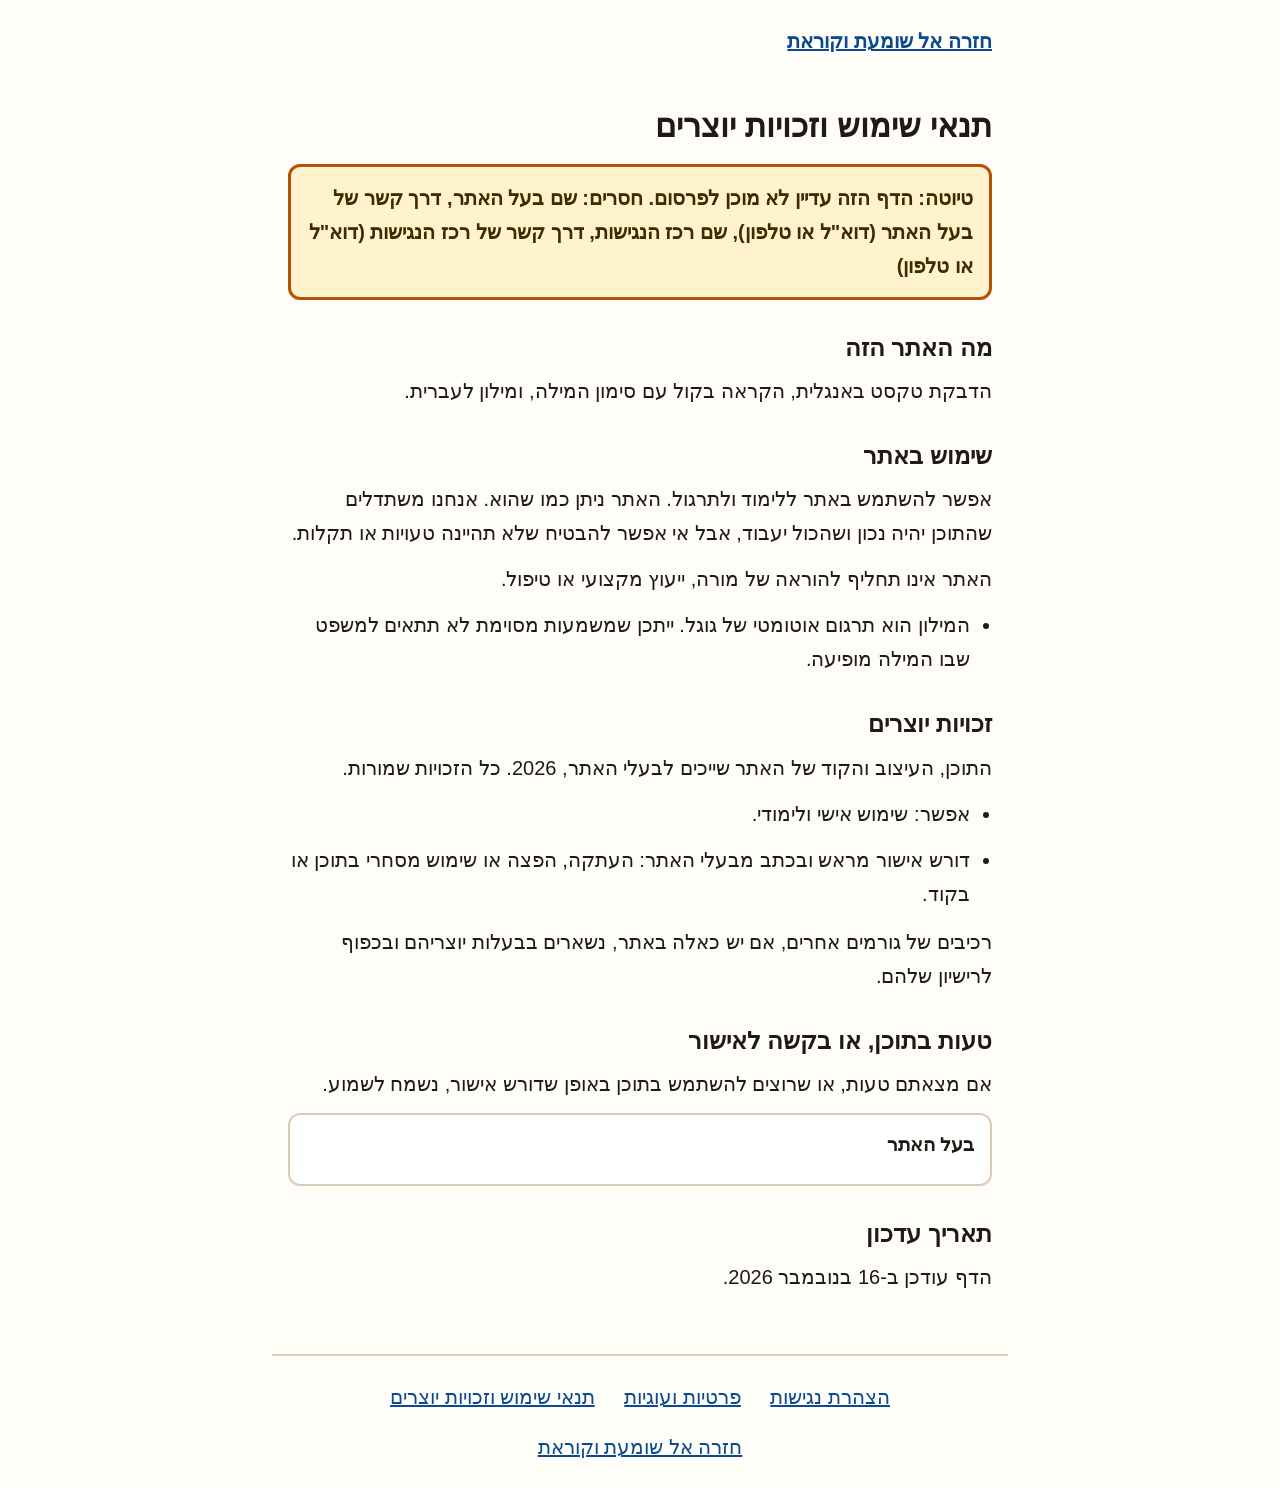
<file: legal/terms.html>
<!doctype html>
<html lang="he" dir="rtl">
<head>
<meta charset="utf-8">
<meta name="viewport" content="width=device-width, initial-scale=1">
<meta name="robots" content="noindex">
<meta http-equiv="Content-Security-Policy" content="default-src 'self'; script-src 'self'; style-src 'self'; img-src 'self' data:; object-src 'none'; base-uri 'self'; form-action 'none'">
<title>תנאי שימוש וזכויות יוצרים | שומעת וקוראת</title>
<link rel="stylesheet" href="legal.css">
</head>
<body>
<a class="skip-link" href="#main">דילוג לתוכן הראשי</a>
<header class="legal-head">
  <a class="back" href="../index.html">חזרה אל שומעת וקוראת</a>
</header>
<main id="main" tabindex="-1">
<h1>תנאי שימוש וזכויות יוצרים</h1>
<div class="draft-banner" role="note">טיוטה: הדף הזה עדיין לא מוכן לפרסום. חסרים: שם בעל האתר, דרך קשר של בעל האתר (דוא&quot;ל או טלפון), שם רכז הנגישות, דרך קשר של רכז הנגישות (דוא&quot;ל או טלפון)</div>
<h2>מה האתר הזה</h2>
<p>הדבקת טקסט באנגלית, הקראה בקול עם סימון המילה, ומילון לעברית.</p>
<h2>שימוש באתר</h2>
<p>אפשר להשתמש באתר ללימוד ולתרגול. האתר ניתן כמו שהוא. אנחנו משתדלים שהתוכן יהיה נכון ושהכול יעבוד, אבל אי אפשר להבטיח שלא תהיינה טעויות או תקלות.</p>
<p>האתר אינו תחליף להוראה של מורה, ייעוץ מקצועי או טיפול.</p>
<ul>
<li>המילון הוא תרגום אוטומטי של גוגל. ייתכן שמשמעות מסוימת לא תתאים למשפט שבו המילה מופיעה.</li>
</ul>
<h2>זכויות יוצרים</h2>
<p>התוכן, העיצוב והקוד של האתר שייכים לבעלי האתר, 2026. כל הזכויות שמורות.</p>
<ul>
<li>אפשר: שימוש אישי ולימודי.</li>
<li>דורש אישור מראש ובכתב מבעלי האתר: העתקה, הפצה או שימוש מסחרי בתוכן או בקוד.</li>
</ul>
<p>רכיבים של גורמים אחרים, אם יש כאלה באתר, נשארים בבעלות יוצריהם ובכפוף לרישיון שלהם.</p>
<h2>טעות בתוכן, או בקשה לאישור</h2>
<p>אם מצאתם טעות, או שרוצים להשתמש בתוכן באופן שדורש אישור, נשמח לשמוע.</p>
<div class="item"><h3>בעל האתר</h3><dl></dl></div>
<h2>תאריך עדכון</h2>
<p>הדף עודכן ב-16 בנובמבר 2026.</p>

</main>
<footer class="legal-foot">
  <nav aria-label="מידע משפטי">
    <a href="accessibility.html">הצהרת נגישות</a>
    <a href="privacy.html">פרטיות ועוגיות</a>
    <a href="terms.html">תנאי שימוש וזכויות יוצרים</a>
    <a href="../index.html">חזרה אל שומעת וקוראת</a>
  </nav>
</footer>

</body>
</html>
</file>
<file: css/a11y-base.css>
/* a11y-base.css: סגנון נגישות בסיסי. מתווסף לעיצוב של האתר ולא מחליף אותו.
   מכיל: קישור דילוג, סימון פוקוס, טקסט לקורא מסך בלבד, תנועה מופחתת, יעדי מגע, וחלון הסכמה. */

/* דילוג לתוכן: מופיע רק כשמגיעים אליו במקלדת */
.skip-link {
  position: absolute; inset-inline-start: 8px; top: -80px; z-index: 100000;
  background: #1f1a14; color: #ffffff; padding: 12px 18px; border-radius: 10px;
  font: 700 1.2rem Arial, Helvetica, sans-serif; text-decoration: none;
}
.skip-link:focus { top: 8px; }

/* סימון פוקוס: טבעת כהולה עם הילה לבנה, גלויה על רקע בהיר וכהה */
:where(a, button, input, select, textarea, summary, [tabindex], [role="button"]):focus-visible {
  outline: 3px solid #0b4a8f; outline-offset: 2px; box-shadow: 0 0 0 6px #ffffff;
}

/* טקסט שמיועד רק לקורא מסך */
.sr-only {
  position: absolute !important; width: 1px; height: 1px; margin: -1px; padding: 0;
  overflow: hidden; clip: rect(0 0 0 0); white-space: nowrap; border: 0;
}

/* מי שביקש פחות תנועה במערכת ההפעלה: מבטלים אנימציות ומעברים.
   באתר שהתנועה בו היא חלק מהמשחק (בלונים, נחשים) מוסיפים class="keep-motion" ל-<html>,
   ובקובץ CSS משלו מבטלים רק אנימציות קישוט (קונפטי, פעימות) ושומרים על אלה שהמשחק תלוי בהן. */
@media (prefers-reduced-motion: reduce) {
  html:not(.keep-motion) *, html:not(.keep-motion) *::before, html:not(.keep-motion) *::after {
    animation-duration: 0.01ms !important; animation-iteration-count: 1 !important;
    transition-duration: 0.01ms !important; scroll-behavior: auto !important;
  }
}

/* מסך מגע: יעד לחיצה של 44 פיקסלים לפחות */
@media (pointer: coarse) {
  :where(button, [role="button"], select, summary) { min-height: 44px; }
}

/* הודעת שגיאה כללית (error-boundary.js) */
.site-guard {
  position: fixed; inset-inline: 12px; bottom: 12px; z-index: 100001;
  background: #fff3cd; color: #3d2c00; border: 3px solid #b45309; border-radius: 14px;
  padding: 14px 16px; font: 1.1rem/1.5 Arial, Helvetica, sans-serif; box-shadow: 0 6px 20px rgba(0,0,0,.25);
}
.site-guard button { margin-inline-end: 10px; margin-top: 8px; padding: 10px 16px; min-height: 44px; font: 700 1.2rem Arial, sans-serif;
  border-radius: 10px; border: 2px solid #3d2c00; background: #ffffff; color: #3d2c00; cursor: pointer; }

/* חלון הסכמה לשירות חיצוני (consent-gate.js) */
.cg-backdrop { position: fixed; inset: 0; background: rgba(31,26,20,.55); z-index: 100002;
  display: flex; align-items: center; justify-content: center; padding: 16px; }
.cg-dialog { background: #fffdf8; color: #1f1a14; border-radius: 16px; max-width: 34rem; width: 100%;
  max-height: 90vh; overflow: auto; padding: 20px; font: 1.1rem/1.6 Arial, Helvetica, sans-serif; }
.cg-dialog h2 { margin: 0 0 10px; font-size: 1.4rem; }
.cg-dialog p { margin: 0 0 10px; }
.cg-actions { display: flex; flex-wrap: wrap; gap: 10px; margin-top: 14px; }
.cg-actions button { flex: 1 1 10rem; min-height: 48px; padding: 10px 16px; font: 700 1.2rem Arial, sans-serif;
  border-radius: 12px; border: 2px solid #0b4a8f; cursor: pointer; }
.cg-actions .cg-yes { background: #0b4a8f; color: #ffffff; }
.cg-actions .cg-no { background: #ffffff; color: #0b4a8f; }
.cg-more { display: inline-flex; align-items: center; min-height: 44px; margin-top: 6px; color: #0b4a8f; }

/* כותרת תחתונה עם קישורי הצהרות (legal-footer.js) */
.site-legal { padding: 14px 16px; text-align: center; font: 1rem/1.6 Arial, Helvetica, sans-serif; font-size: max(1.0625rem, 17px); color: #1f1a14; }
.site-legal a { color: #0b4a8f; text-decoration: underline; margin-inline: 8px; display: inline-flex; align-items: center; min-height: 44px; padding: 6px 4px; }
</file>
<file: css/base.css>
/* base.css: בסיס: צבעים, כפתורים */
:root{
  --fs:32px;
  --bg:#fffdf6;
  --ink:#111;
  --sent:#ffe9a0;
  --word:#ffa94d;
  --word-edge:#b45309;
  --line:#222;
  --bar:#f1ead6;
  --accent:#1e3a8a;
  --focus:#1d4ed8;
}
*{box-sizing:border-box}
html{scroll-padding-bottom:200px}
body{margin:0;background:var(--bg);color:var(--ink);font-family:Arial,Helvetica,sans-serif;font-size:20px;line-height:1.5}
[hidden]{display:none!important}

button,select,textarea{font-family:inherit;color:inherit}
button:focus-visible,select:focus-visible,textarea:focus-visible{outline:4px solid var(--focus);outline-offset:2px}

.btn{
  min-width:64px;min-height:64px;padding:6px 10px;
  border:3px solid var(--line);border-radius:14px;background:#fff;color:#111;
  font-size:17px;font-weight:700;cursor:pointer;
  display:flex;flex-direction:column;align-items:center;justify-content:center;gap:2px;
}
.btn:hover{background:#f3f0e4}
.btn:active{background:#e6e0cc}
.btn svg{width:26px;height:26px;fill:currentColor;display:block}
.btn.flip svg{transform:scaleX(-1)}
.btn.wide{flex-direction:row;gap:10px;min-width:0;padding:6px 22px}
.btn.primary{background:var(--accent);border-color:var(--accent);color:#fff}
.btn.primary:hover{background:#172e6e}
.btn.small{min-height:48px;min-width:48px;font-size:18px}
</file>
<file: css/screens.css>
/* screens.css: מסך ההדבקה, מסך הקריאה והפקדים */
/* ---------- מסך הדבקה ---------- */
#editView{max-width:1000px;margin:0 auto;padding:28px 20px 40px}
#editView h1{font-size:34px;margin:0 0 6px}
#editView p.sub{font-size:21px;margin:0 0 18px}
#src{
  width:100%;min-height:55vh;padding:20px;
  font-size:26px;line-height:1.7;direction:ltr;text-align:left;
  background:#fff;border:3px solid var(--line);border-radius:14px;resize:vertical;
}
.row{display:flex;gap:14px;flex-wrap:wrap;align-items:center;margin-top:18px}
#count{font-size:20px}

/* ---------- מסך הקריאה ----------
   המסך בנוי כמו אפליקציה: העמוד עצמו לא נגלל. פס עליון, חלון טקסט שנגלל בתוך עצמו, ופקדים למטה.
   כך שורת הכתובת של הטלפון לא נעלמת וחוזרת (זה מה שגרם לטקסט "לברוח"), והפסים לא צפים מעל הטקסט. */
html.reading,html.reading body{height:100%;overflow:hidden;overscroll-behavior:none}
#readView{display:flex;flex-direction:column;height:100vh;height:100dvh;position:relative}
#readView[hidden]{display:none!important}
#topbar{
  flex:0 0 auto;position:relative;z-index:20;background:var(--bar);border-bottom:3px solid var(--line);
  padding:8px 14px;display:flex;gap:12px;align-items:center;flex-wrap:wrap;
}
#topbar .spacer{flex:1}
#where{font-size:19px;font-weight:700}
#prog{position:absolute;left:0;right:0;bottom:-3px;height:5px;background:transparent}
#progFill{height:100%;width:0;background:var(--accent);margin-right:auto}

#page{flex:1 1 auto;min-height:0;overflow-y:auto;overflow-x:hidden;-webkit-overflow-scrolling:touch;padding:34px 24px 40vh;position:relative}
#text{
  direction:ltr;text-align:left;
  max-width:32em;margin:0 auto;
  font-size:var(--fs);line-height:2.15;letter-spacing:.012em;word-spacing:.12em;
}
.para{margin:0 0 1.6em}
.s{
  padding:.14em .08em;margin-right:.3em;border-radius:.28em;
  -webkit-box-decoration-break:clone;box-decoration-break:clone;
}
.s.cur{background:var(--sent)}
.w{border-radius:.2em;padding:.03em .05em;cursor:pointer}
.w:hover{outline:2px dotted #666}
.w.cur{background:var(--word);box-shadow:0 0 0 .07em var(--word-edge);color:#000}
.hlRow{display:flex;gap:8px;justify-content:center;flex-wrap:wrap}
/* סימון כבוי (כפתורי "סימון המשפט" ו"סימון המילה"): בלי צבע למשפט או למילה הנוכחיים */
html.hl-sent-off .s.cur{background:transparent}
html.hl-word-off .w.cur{background:transparent;box-shadow:none;color:inherit}

#controls{
  flex:0 0 auto;position:relative;z-index:30;
  background:var(--bar);border-top:3px solid var(--line);
  padding:10px 12px 12px;display:flex;flex-direction:column;gap:10px;align-items:center;
}
#nav{display:flex;gap:8px;direction:ltr;flex-wrap:wrap;justify-content:center;align-items:stretch}
#tools{display:flex;gap:14px;flex-wrap:wrap;justify-content:center;align-items:center}
.speed{display:flex;gap:8px;align-items:center;font-weight:700;font-size:20px}
#rateVal{min-width:3.2em;text-align:center;font-size:24px;direction:ltr}
</file>
<file: css/dialogs.css>
/* dialogs.css: חלון הגדרות, מילון והודעה קופצת */
/* ---------- הגדרות ---------- */
#settings{
  position:fixed;inset:0;z-index:50;background:rgba(0,0,0,.35);
  display:flex;align-items:center;justify-content:center;padding:16px;
}
#settingsBox{
  background:#fffdf6;border:3px solid var(--line);border-radius:16px;
  width:min(640px,100%);max-height:92vh;overflow:auto;padding:22px;
}
#settingsBox h2{margin:0 0 16px;font-size:28px}
#settingsBox label{display:block;font-weight:700;font-size:21px;margin:18px 0 6px}
#voiceSel{width:100%;font-size:21px;padding:12px;border:3px solid var(--line);border-radius:12px;background:#fff;direction:ltr}
#voiceNote{font-size:18px;margin:8px 0 0}
.sizeRow{display:flex;gap:12px;align-items:center}
#sizeVal{font-size:24px;min-width:4em;text-align:center;font-weight:700}

#dict{
  position:fixed;inset:0;z-index:55;background:rgba(0,0,0,.35);
  display:flex;align-items:center;justify-content:center;padding:16px;
}
#dictBox{
  background:#fffdf6;border:3px solid var(--line);border-radius:16px;
  width:min(640px,100%);max-height:92vh;overflow:auto;padding:22px;
}
#dictWord{font-size:44px;font-weight:700;margin:0 0 10px;text-align:left;word-break:break-word}
#dictHe{font-size:36px;line-height:1.5;min-height:3em;margin:0 0 14px}
#dictHe .alt{font-size:28px;line-height:1.45;margin-top:8px}
#dictHe .dw{display:inline-block;border:2px solid #555;border-radius:10px;background:#fff;padding:0 .4em;margin:4px 0 4px .5em}
/* שורת הכפתורים נשארת צמודה לתחתית החלון, כדי ש"סגירה" תמיד נראית גם כשיש הרבה משמעויות */
#dictBox{padding-bottom:0!important}
#dictBox .row{position:sticky;bottom:0;z-index:1;background:#fffdf6;margin-top:6px;padding:10px 0 14px}
#dictSay{order:1}
#dictClose{order:2}
#dictSentence{order:3}
#dictSentenceOut{font-size:30px;line-height:1.5;margin:0 0 14px;padding:12px 14px;border:2px solid #555;border-radius:12px;background:#fff}

#toast{
  position:fixed;left:50%;top:84px;transform:translateX(-50%);z-index:60;
  background:#111;color:#fff;padding:14px 22px;border-radius:12px;font-size:21px;max-width:92vw;text-align:center;
}
</file>
<file: css/library.css>
/* library.css: חלונות הספרייה ומילון הכיס (מבנה משותף), שמירה בשם, ושורת הכפתורים במסך ההדבקה */
.shelfRow{display:flex;gap:14px;flex-wrap:wrap;margin:0 0 18px}
.saveRow{margin:0 0 6px}
.saveLabel{display:block;font-weight:700;font-size:21px;margin:14px 0 6px}
#saveName,#saveTitle{width:100%;font-size:22px;padding:12px;border:3px solid var(--line);border-radius:12px;background:#fff}

/* כותרת הטקסט בראש מסך הקריאה */
#titleBar{flex:0 0 auto;padding:6px 14px;background:var(--bar);border-bottom:3px solid var(--line)}
#textTitle{width:100%;font-size:19px;padding:6px 10px;min-height:44px;border:3px solid var(--line);border-radius:12px;background:#fff}

.sheet{
  position:fixed;inset:0;z-index:52;background:rgba(0,0,0,.35);
  display:flex;align-items:center;justify-content:center;padding:16px;
}
.sheetBox{
  background:#fffdf6;border:3px solid var(--line);border-radius:16px;
  width:min(720px,100%);max-height:92vh;overflow:auto;padding:22px 22px 0;
}
.sheetBox h2{margin:0 0 10px;font-size:28px}
.sheetNote{font-size:19px;margin:0 0 14px}
/* שורת הכפתורים נשארת צמודה לתחתית החלון, כדי ש"סגירה" תמיד נראית */
.sheetBtns{position:sticky;bottom:0;z-index:1;background:#fffdf6;margin-top:6px;padding:10px 0 14px}

.libItem,.pocketItem{border:3px solid var(--line);border-radius:14px;background:#fff;padding:14px;margin:0 0 12px}
.libTitle{font-size:26px;font-weight:700;word-break:break-word}
.libMeta{font-size:19px;margin:4px 0 10px}
.libBtns{display:flex;gap:10px;flex-wrap:wrap}
</file>
<file: css/pocket.css>
/* pocket.css: מילון הכיס: סימון מילים חדשות בטקסט, רשימת המילים וכפתור ההוספה בחלון המילון */
/* מילה חדשה: רקע סגול בהיר וגם קו תחתון עבה, כדי שהסימון יראה גם למי שלא מבחינה בצבעים.
   צהוב משמש למשפט הנוכחי וכתום למילה הנוכחית (cur), ולכן הסימון סגול */
.w.newword:not(.cur){background:#e4d4ff;border-bottom:.12em solid #4c1d95;border-radius:.2em .2em 0 0}
.groupInput{flex:1 1 200px;min-width:0;font-size:22px;padding:10px;border:3px solid var(--line);border-radius:12px;background:#fff}

.pocketGroupHead{display:flex;gap:12px;flex-wrap:wrap;align-items:center;justify-content:space-between;margin:18px 0 8px}
.pocketHead{font-size:24px;font-weight:700;margin:0;word-break:break-word}
#pocketCopyAll{margin:0 0 6px}
.pWord{font-size:28px;font-weight:700;direction:ltr;text-align:left;word-break:break-word}
.pHe{font-size:24px;margin:2px 0 10px}
.heInput{width:100%;box-sizing:border-box;font-size:24px;padding:10px;border:3px solid var(--line);border-radius:12px;background:#fff;margin-bottom:8px}

.pocketAct{margin:0 0 14px}
#dictPocketNote{font-size:19px;margin:6px 0 0}
</file>
<file: css/notes.css>
/* notes.css: סימון מילים עם הערה (קו גלי מתחת) וחלון ההערות */
.w.hasnote{
  text-decoration:underline wavy #9f1239;
  text-decoration-thickness:.09em;text-underline-offset:.2em;
}
.noteField{
  width:100%;min-height:96px;font-size:22px;line-height:1.5;padding:12px;
  border:3px solid var(--line);border-radius:12px;background:#fff;resize:vertical;
}
.noteItem .noteField{margin:8px 0 10px}
.notesHead{font-size:24px;margin:22px 0 10px}
</file>
<file: css/text-edit.css>
/* text-edit.css: שורת הכפתורים "עריכת הטקסט" ו"הערה", ומסך עריכת הטקסט בזמן קריאה */
#titleBar{display:flex;gap:8px;align-items:center;flex-wrap:nowrap}
#titleBar #textTitle{width:auto;flex:1 1 60px;min-width:0}
#textTools{display:flex;gap:8px;flex:0 0 auto}
/* בטלפון: שורה נמוכה יותר, כדי שחלון הקריאה יישאר גדול */
@media (max-width:640px){
  #titleBar{padding:3px 8px;gap:6px}
  #titleBar #textTitle{min-height:44px;padding:2px 8px;font-size:17px}
  #textTools{gap:6px}
  #textTools .btn{min-height:44px;padding:2px 8px;font-size:17px}
}

/* בזמן עריכה: מסתירים את הטקסט ואת פקדי ההקראה, ומציגים את מסך העריכה */
#editPane{display:none;flex:1 1 auto;min-height:0;flex-direction:column;gap:10px;padding:10px 14px 14px}
#readView.editing #editPane{display:flex}
#readView.editing #page,#readView.editing #controls,#readView.editing #textTools{display:none!important}
.editHint{margin:0;font-size:19px}
.editBtns{display:flex;gap:10px;flex-wrap:wrap}
#editText{
  flex:1 1 auto;min-height:40vh;width:100%;padding:16px;
  font-size:var(--fs);line-height:1.7;direction:ltr;text-align:left;
  background:#fff;border:3px solid var(--line);border-radius:14px;resize:none;
}
</file>
<file: css/phone.css>
/* phone.css: התאמות לטלפון ולתנועה */
#moreBtn{display:none}

/* ---------- טלפון: חלון טקסט גדול, פקדים קטנים בתחתית ---------- */
@media (max-width:640px), (max-height:520px) and (orientation:landscape){
  .btn{min-width:50px;min-height:58px;font-size:15px;padding:4px 6px}
  .btn.wide{padding:4px 14px}

  #editView{padding:16px 14px 28px}
  #editView h1{font-size:28px}
  #editView p.sub{font-size:19px}
  #src{font-size:22px;min-height:45vh}

  /* שורה אחת למעלה: טקסט חדש, הגדרות, והקטנה והגדלה של הטקסט (כדי שלא צריך לצבוט את המסך) */
  #topbar{padding:6px 8px;gap:6px;flex-wrap:nowrap}
  #topbar .btn.small{min-height:48px;font-size:17px;padding:4px 8px;flex:1 1 auto;min-width:0}
  #topbar .btn.sz{flex:0 0 auto;min-width:48px;font-size:20px;padding:4px 6px}
  #topbar .spacer,#where{display:none}

  /* שורת כפתורים אחת למטה, והשאר נפתח בלחיצה על "עוד" */
  #controls{padding:8px 8px calc(8px + env(safe-area-inset-bottom));gap:6px}
  #nav{flex-wrap:nowrap;gap:5px;width:100%}
  #nav .btn{flex:1 1 0;min-width:0;min-height:58px;font-size:15px;padding:4px 2px}
  #nav .btn.wide{flex:1.8 1 0;padding:4px 6px;gap:6px;font-size:17px}
  #moreBtn{display:flex;flex-direction:row;gap:8px;width:100%;min-height:46px;font-size:17px}
  /* המגירה נפתחת מעל הפקדים ולא דוחפת ולא מכווצת את חלון הטקסט */
  #tools{display:none;position:absolute;left:0;right:0;bottom:100%;width:auto;max-height:55vh;overflow:auto;gap:8px 10px;
    background:var(--bar);border-top:3px solid var(--line);padding:10px 8px;box-shadow:0 -6px 14px rgba(0,0,0,.18)}
  #controls.open #tools{display:flex}
  .speed{font-size:18px}

  /* טקסט: שורות קרובות יותר כדי שיותר ממנו ייכנס במסך */
  #page{padding:14px 14px 40vh}
  #text{line-height:1.75;word-spacing:.06em;letter-spacing:0}
  .para{margin:0 0 1.1em}

  #settings,#dict{padding:10px}
  #settingsBox,#dictBox{max-height:88vh;padding:16px}
  #dictWord{font-size:36px}
  #dictHe{font-size:30px}
  #toast{top:72px}
}
/* טלפון על הצד: המסך נמוך מאוד, לכן הפס העליון נגלל יחד עם הטקסט והפקדים בשורה אחת */
@media (max-height:520px) and (orientation:landscape){
  #topbar{padding:4px 8px}
  #topbar .btn.small{min-height:44px}
  #controls{flex-direction:row;align-items:center;gap:8px;padding:6px 10px calc(6px + env(safe-area-inset-bottom))}
  #nav{flex:1;width:auto}
  #nav .btn{min-height:52px}
  #moreBtn{width:auto;min-width:210px;min-height:52px;flex:0 0 auto}
  #tools{max-height:62vh;justify-content:center}
  #page{padding-bottom:30vh}
}
@supports (height:100dvh){
  @media (max-width:640px){
    #settingsBox,#dictBox{max-height:88dvh}
  }
}
@media (prefers-reduced-motion:no-preference){
  .s{transition:background .15s}
}
</file>
<file: legal/legal.css>
/* legal.css: עיצוב דפי ההצהרות. גופן Arial, טקסט כהה על רקע בהיר, שורות קצרות, בלי טבלאות רחבות. */
:root { --ink: #1f1a14; --bg: #fffdf8; --line: #d9cdb8; --link: #0b4a8f; --card: #ffffff; }
* { box-sizing: border-box; }
html { -webkit-text-size-adjust: 100%; }
body { margin: 0; background: var(--bg); color: var(--ink); font: 20px/1.7 Arial, Helvetica, sans-serif; }
main, .legal-head, .legal-foot { max-width: 46rem; margin: 0 auto; padding: 16px; }
h1 { font-size: 2rem; line-height: 1.3; margin: 8px 0 16px; }
h2 { font-size: 1.5rem; line-height: 1.35; margin: 32px 0 10px; }
h3 { font-size: 1.2rem; margin: 0 0 8px; }
p, li { margin: 0 0 12px; }
ul { padding-inline-start: 1.4rem; margin: 0 0 14px; }
a { color: var(--link); text-decoration: underline; }
a:focus-visible, button:focus-visible { outline: 3px solid var(--link); outline-offset: 2px; box-shadow: 0 0 0 6px #fff; }
.skip-link { position: absolute; inset-inline-start: 8px; top: -80px; background: var(--ink); color: #fff; padding: 12px 18px; border-radius: 10px; z-index: 10; }
.skip-link:focus { top: 8px; }
.back { display: inline-block; padding: 8px 0; font-weight: 700; }
.item { background: var(--card); border: 2px solid var(--line); border-radius: 12px; padding: 14px 16px; margin: 12px 0; overflow-wrap: anywhere; }
.item dl { margin: 0; }
.item dt { font-weight: 700; margin-top: 8px; }
.item dd { margin: 0 0 4px; }
code { direction: ltr; unicode-bidi: isolate; font-family: Consolas, "Courier New", monospace; background: #f3ece0; padding: 1px 6px; border-radius: 6px; }
.draft-banner { background: #fff3cd; color: #3d2c00; border: 3px solid #b45309; border-radius: 12px; padding: 14px 16px; margin: 0 0 20px; font-weight: 700; }
.btn { min-height: 48px; padding: 12px 22px; font: 700 1.2rem Arial, sans-serif; border-radius: 12px; border: 2px solid var(--link); background: var(--link); color: #fff; cursor: pointer; margin: 6px 0; }
.btn.secondary { background: #fff; color: var(--link); }
.status { min-height: 1.7em; font-weight: 700; margin-top: 10px; }
.legal-foot { border-top: 2px solid var(--line); margin-top: 32px; text-align: center; }
.legal-foot a { display: inline-flex; align-items: center; min-height: 44px; margin: 2px 8px; padding: 6px 4px; }
.back { display: inline-flex; align-items: center; min-height: 44px; }
@media (prefers-reduced-motion: reduce) { * { animation: none !important; transition: none !important; } }
@media print { .skip-link, .legal-foot, .btn { display: none; } body { font-size: 12pt; } }
</file>
